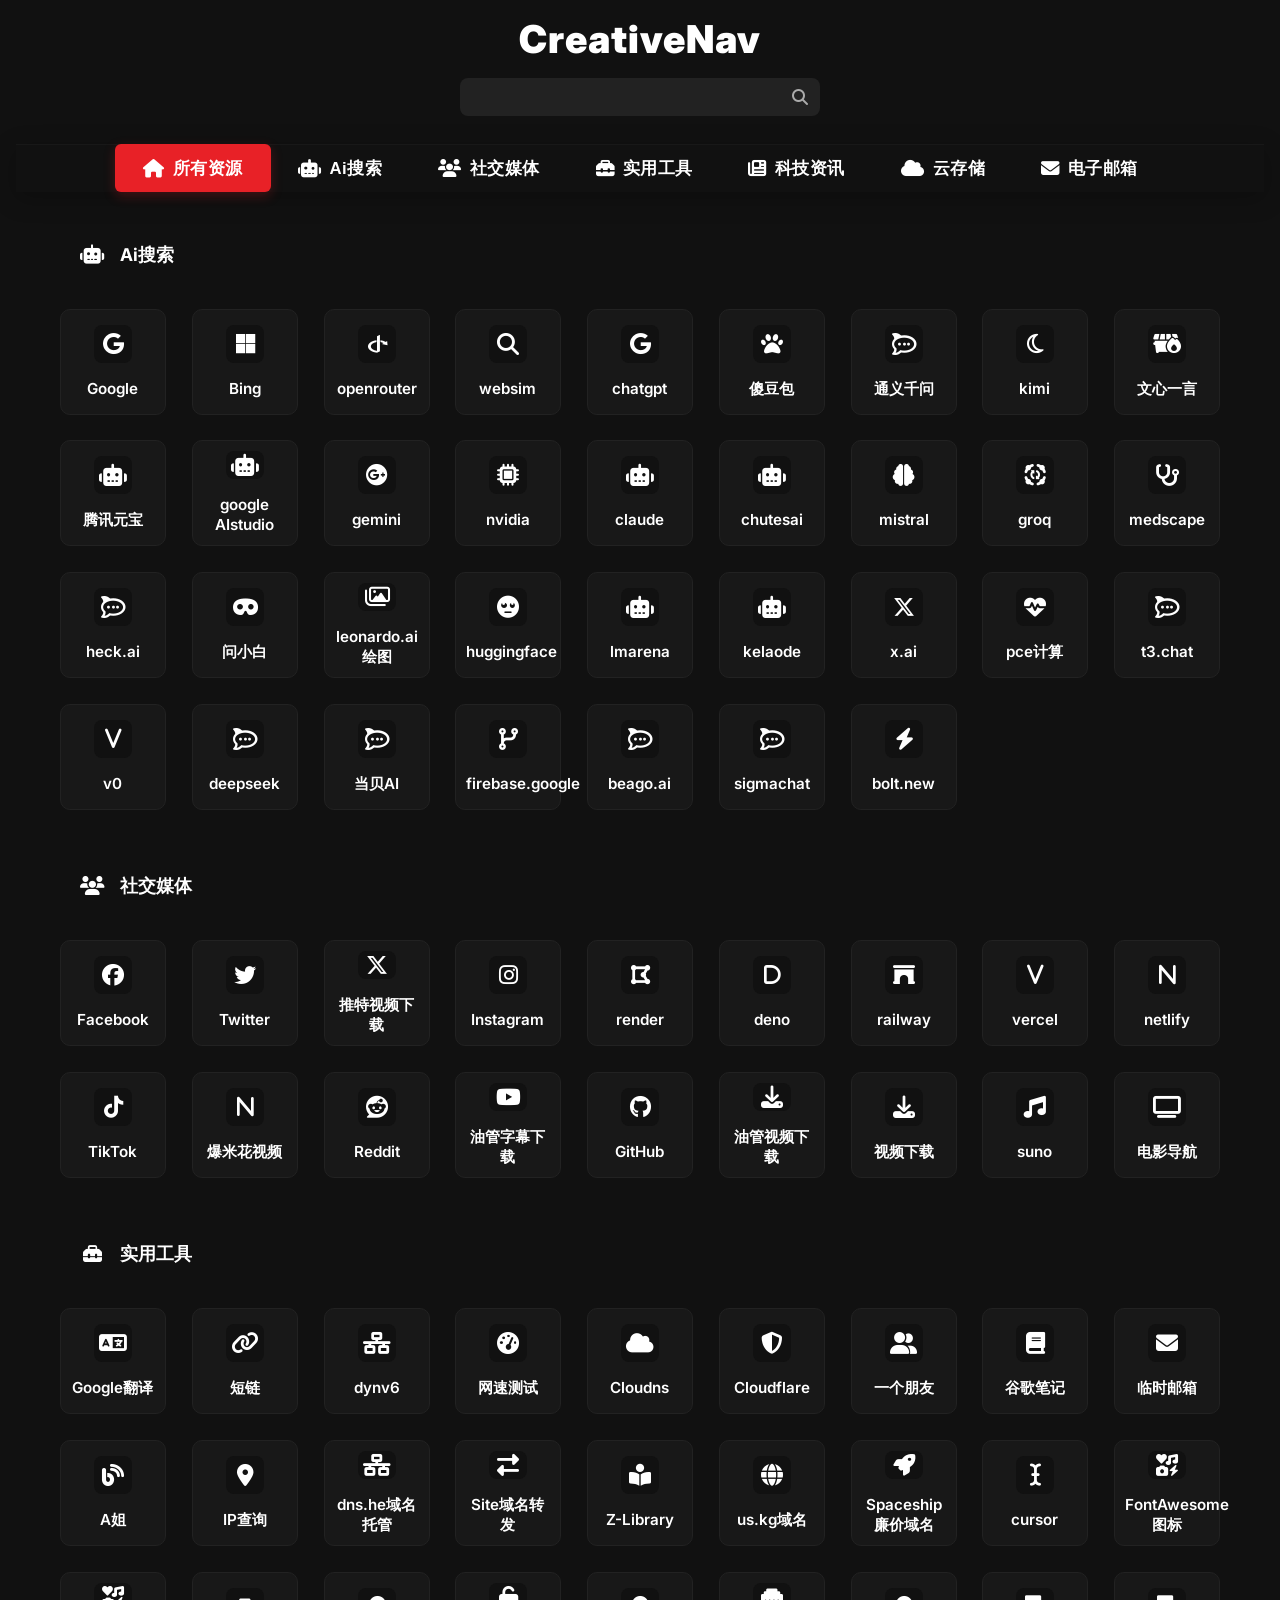
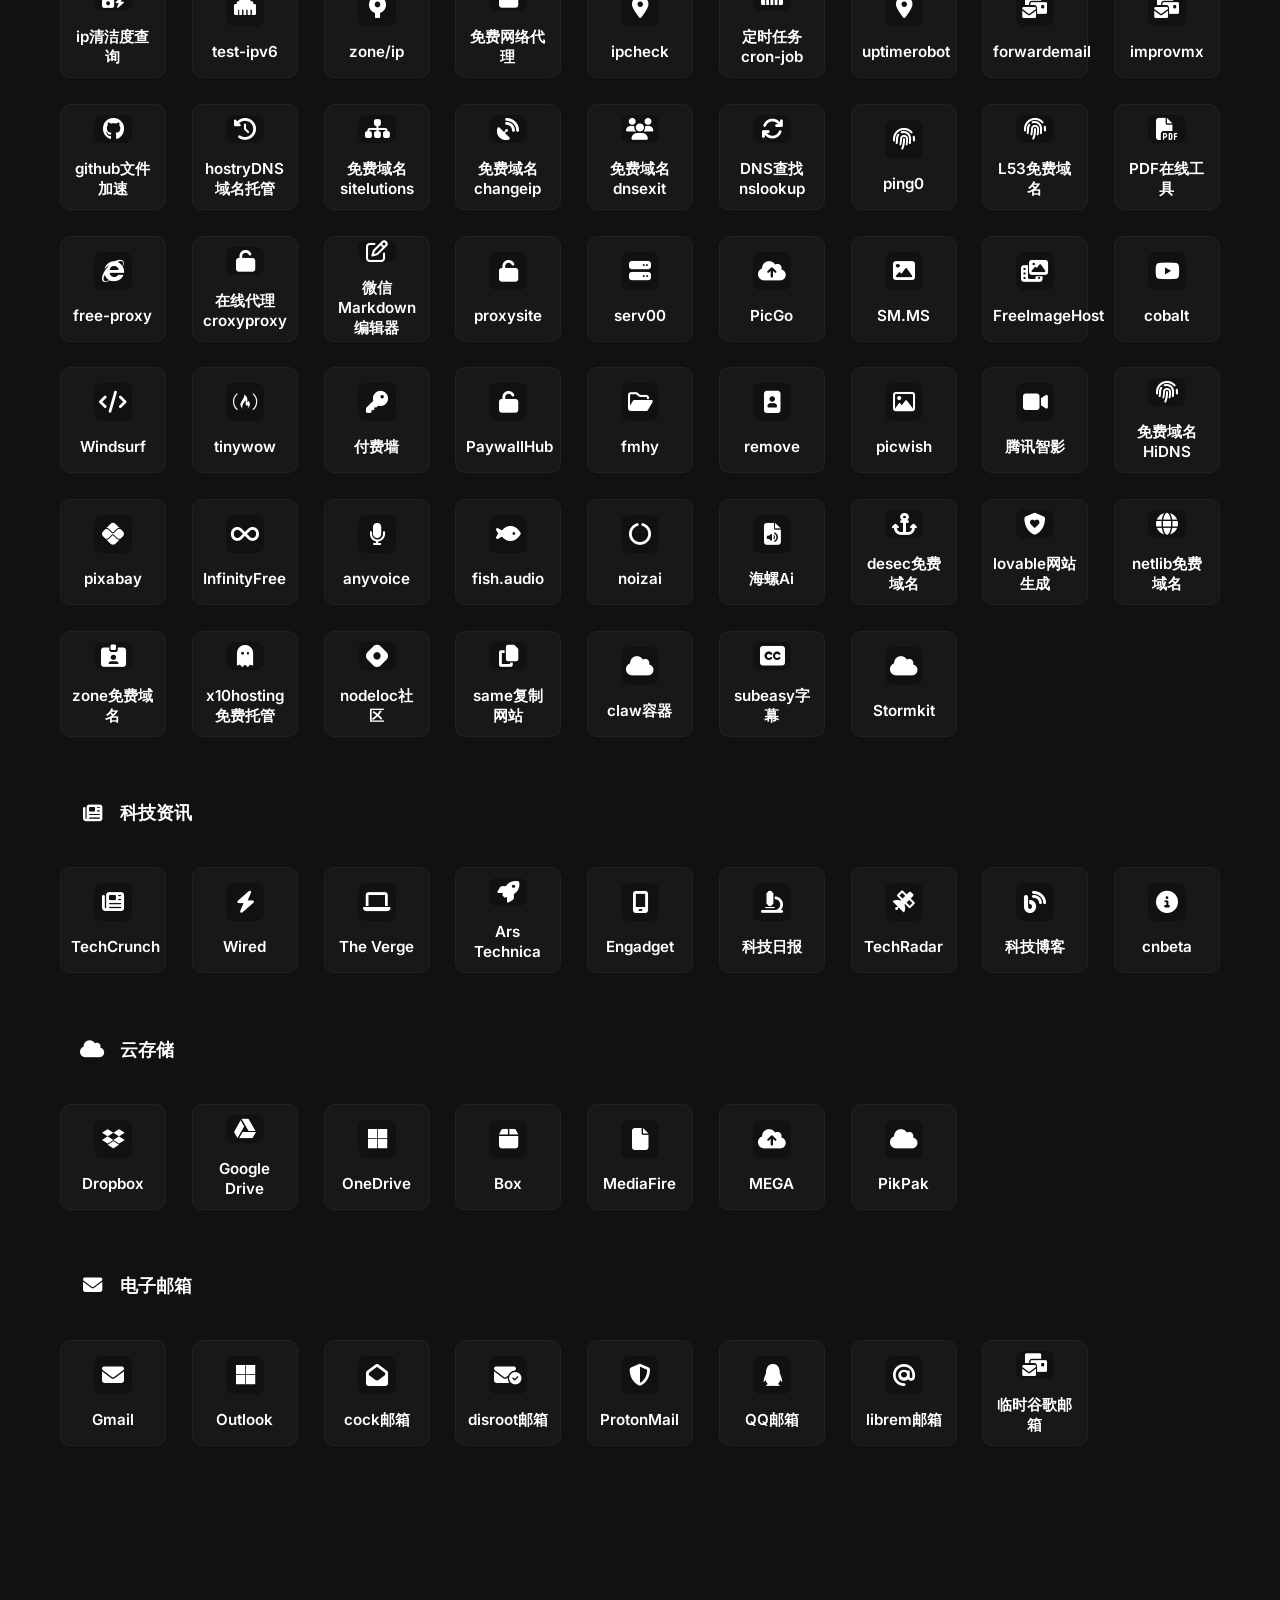
<file: index.html>
<!DOCTYPE html>
<html lang="zh-CN" style="background-color: #111">
  <head>
    <meta charset="UTF-8" />
    <meta name="viewport" content="width=device-width, initial-scale=1.0" />
    <title>CreativeNav - 创意导航</title>
    <link rel="preconnect" href="https://cdnjs.cloudflare.com" crossorigin />
    <link rel="preconnect" href="https://fonts.googleapis.com" crossorigin />
    <link rel="preconnect" href="https://fonts.gstatic.com" crossorigin />
    <link
      rel="stylesheet"
      href="https://cdnjs.cloudflare.com/ajax/libs/font-awesome/6.4.2/css/all.min.css"
      media="print"
      onload="this.media='all'"
    />
    <link
      href="https://fonts.googleapis.com/css2?family=Inter:wght@300;400;600;700;900&family=Poppins:wght@300;400;500;600;700&display=swap"
      rel="stylesheet"
      media="print"
      onload="this.media='all'"
    />
    <link rel="stylesheet" href="styles.css" />
  </head>

  <body
    style="background-color: var(--bg-main); background-image: none !important"
  >
    <header class="header">
      <div class="container">
        <h1 class="logo">CreativeNav</h1>
        <div class="top-controls">
          <div class="search-bar">
            <label for="searchInput" class="sr-only">搜索工具和资源</label>
            <input type="text" id="searchInput" autocomplete="off" />
            <i class="fas fa-search" aria-hidden="true"></i>
          </div>
        </div>
      </div>
    </header>

    <div class="nav-wrapper">
      <nav class="navbar" id="categoryNav" aria-label="资源分类导航">
        <!-- Remove old buttons and add new ones -->
        <button class="active" data-category="all" tabindex="0">
          <i class="fas fa-home" aria-hidden="true"></i>
          <span>所有资源</span>
        </button>
        <button data-category="ai-search" tabindex="0">
          <i class="fas fa-robot" aria-hidden="true"></i>
          <span>Ai搜索</span>
        </button>
        <button data-category="social" tabindex="0">
          <i class="fas fa-users" aria-hidden="true"></i>
          <span>社交媒体</span>
        </button>
        <button data-category="tools" tabindex="0">
          <i class="fas fa-toolbox" aria-hidden="true"></i>
          <span>实用工具</span>
        </button>
        <button data-category="tech-news" tabindex="0">
          <i class="fas fa-newspaper" aria-hidden="true"></i>
          <span>科技资讯</span>
        </button>
        <button data-category="cloud-storage" tabindex="0">
          <i class="fas fa-cloud" aria-hidden="true"></i>
          <span>云存储</span>
        </button>
        <button data-category="email" tabindex="0">
          <i class="fas fa-envelope" aria-hidden="true"></i>
          <span>电子邮箱</span>
        </button>
      </nav>
    </div>

    <main
      class="main"
      style="
        background-color: #111 !important;
        background-image: none !important;
        min-height: 100vh;
      "
    >
      <div
        class="container"
        style="
          background-color: #111 !important;
          background-image: none !important;
        "
      >
        <!-- Add new content sections here -->
        <section id="ai-search" class="category">
          <h2 class="category-title">
            <i class="fas fa-robot" aria-hidden="true"></i>
            Ai搜索
          </h2>
          <div class="resource-grid">
            <div class="link-card" data-category="ai-search" tabindex="0">
              <a
                href="https://www.google.com"
                target="_blank"
                aria-label="Google"
              ></a>
              <div class="icon-wrapper">
                <i class="fa-brands fa-google" aria-hidden="true"></i>
              </div>
              <h3>Google</h3>
            </div>
            <div class="link-card" data-category="ai-search" tabindex="0">
              <a
                href="https://www.bing.com"
                target="_blank"
                aria-label="Bing"
              ></a>
              <div class="icon-wrapper">
                <i class="fa-brands fa-microsoft" aria-hidden="true"></i>
              </div>
              <h3>Bing</h3>
            </div>
            <div class="link-card" data-category="ai-search" tabindex="0">
              <a
                href="https://openrouter.ai/"
                target="_blank"
                aria-label="openrouter"
              ></a>
              <div class="icon-wrapper">
                <i class="fa-brands fa-openid" aria-hidden="true"></i>
              </div>
              <h3>openrouter</h3>
            </div>
            <div class="link-card" data-category="ai-search" tabindex="0">
              <a
                href="https://websim.ai/"
                target="_blank"
                aria-label="websim"
              ></a>
              <div class="icon-wrapper">
                <i class="fa-solid fa-magnifying-glass" aria-hidden="true"></i>
              </div>
              <h3>websim</h3>
            </div>
            <div class="link-card" data-category="ai-search" tabindex="0">
              <a
                href="https://chatgpt.com/"
                target="_blank"
                aria-label="chatgpt"
              ></a>
              <div class="icon-wrapper">
                <i class="fa-brands fa-google" aria-hidden="true"></i>
              </div>
              <h3>chatgpt</h3>
            </div>
            <div class="link-card" data-category="ai-search">
              <a
                href="https://www.doubao.com/chat/"
                target="_blank"
                aria-label="傻豆包"
              ></a>
              <div class="icon-wrapper">
                <i class="fa-solid fa-paw" aria-hidden="true"></i>
              </div>
              <h3>傻豆包</h3>
            </div>
            <div class="link-card" data-category="ai-search" tabindex="0">
              <a
                href="https://chat.qwen.ai/"
                target="_blank"
                aria-label="通义千问"
              ></a>
              <div class="icon-wrapper">
                <i class="fa-brands fa-rocketchat" aria-hidden="true"></i>
              </div>
              <h3>通义千问</h3>
            </div>
            <div class="link-card" data-category="ai-search" tabindex="0">
              <a
                href="https://kimi.moonshot.cn/"
                target="_blank"
                aria-label="kimi"
              ></a>
              <div class="icon-wrapper">
                <i class="fa-regular fa-moon" aria-hidden="true"></i>
              </div>
              <h3>kimi</h3>
            </div>
            <div class="link-card" data-category="ai-search" tabindex="0">
              <a
                href="https://yiyan.baidu.com/"
                target="_blank"
                aria-label="文心一言"
              ></a>
              <div class="icon-wrapper">
                <i class="fa-solid fa-dumpster-fire" aria-hidden="true"></i>
              </div>
              <h3>文心一言</h3>
            </div>
            <div class="link-card" data-category="ai-search" tabindex="0">
              <a
                href="https://yuanbao.tencent.com/"
                target="_blank"
                aria-label="腾讯元宝"
              ></a>
              <div class="icon-wrapper">
                <i class="fa-solid fa-robot" aria-hidden="true"></i>
              </div>
              <h3>腾讯元宝</h3>
            </div>
            <div class="link-card" data-category="ai-search" tabindex="0">
              <a
                href="https://aistudio.google.com/"
                target="_blank"
                aria-label="google AIstudio"
              ></a>
              <div class="icon-wrapper">
                <i class="fa-solid fa-robot" aria-hidden="true"></i>
              </div>
              <h3>google AIstudio</h3>
            </div>
            <div class="link-card" data-category="ai-search" tabindex="0">
              <a
                href="https://gemini.google.com/"
                target="_blank"
                aria-label="gemini"
              ></a>
              <div class="icon-wrapper">
                <i class="fa-brands fa-google-plus" aria-hidden="true"></i>
              </div>
              <h3>gemini</h3>
            </div>
            <div class="link-card" data-category="ai-search" tabindex="0">
              <a
                href="https://build.nvidia.com/"
                target="_blank"
                aria-label="nvidia"
              ></a>
              <div class="icon-wrapper">
                <i class="fa-solid fa-microchip" aria-hidden="true"></i>
              </div>
              <h3>nvidia</h3>
            </div>
            <div class="link-card" data-category="ai-search" tabindex="0">
              <a
                href="https://claude.ai/"
                target="_blank"
                aria-label="claude"
              ></a>
              <div class="icon-wrapper">
                <i class="fa-solid fa-robot" aria-hidden="true"></i>
              </div>
              <h3>claude</h3>
            </div>
            <div class="link-card" data-category="ai-search" tabindex="0">
              <a
                href="https://chat.chutes.ai/"
                target="_blank"
                aria-label="chutesai"
              ></a>
              <div class="icon-wrapper">
                <i class="fa-solid fa-robot" aria-hidden="true"></i>
              </div>
              <h3>chutesai</h3>
            </div>
            <div class="link-card" data-category="ai-search" tabindex="0">
              <a
                href="https://mistral.ai/"
                target="_blank"
                aria-label="mistral"
              ></a>
              <div class="icon-wrapper">
                <i class="fa-solid fa-brain" aria-hidden="true"></i>
              </div>
              <h3>mistral</h3>
            </div>
            <div class="link-card" data-category="ai-search" tabindex="0">
              <a href="https://groq.com/" target="_blank" aria-label="groq"></a>
              <div class="icon-wrapper">
                <i
                  class="fa-solid fa-group-arrows-rotate"
                  aria-hidden="true"
                ></i>
              </div>
              <h3>groq</h3>
            </div>
            <div class="link-card" data-category="ai-search" tabindex="0">
              <a
                href="https://www.medscape.com/"
                target="_blank"
                aria-label="medscape"
              ></a>
              <div class="icon-wrapper">
                <i class="fa-solid fa-stethoscope" aria-hidden="true"></i>
              </div>
              <h3>medscape</h3>
            </div>
            <div class="link-card" data-category="ai-search" tabindex="0">
              <a
                href="https://heck.ai/"
                target="_blank"
                aria-label="heck.ai"
              ></a>
              <div class="icon-wrapper">
                <i class="fa-brands fa-rocketchat" aria-hidden="true"></i>
              </div>
              <h3>heck.ai</h3>
            </div>
            <div class="link-card" data-category="ai-search" tabindex="0">
              <a
                href="https://www.wenxiaobai.com/"
                target="_blank"
                aria-label="问小白"
              ></a>
              <div class="icon-wrapper">
                <i class="fa-solid fa-mask" aria-hidden="true"></i>
              </div>
              <h3>问小白</h3>
            </div>
            <div class="link-card" data-category="ai-search" tabindex="0">
              <a
                href="https://app.leonardo.ai/"
                target="_blank"
                aria-label="leonardo.ai绘图"
              ></a>
              <div class="icon-wrapper">
                <i class="fa-regular fa-images" aria-hidden="true"></i>
              </div>
              <h3>leonardo.ai绘图</h3>
            </div>
            <div class="link-card" data-category="ai-search" tabindex="0">
              <a
                href="https://huggingface.co/"
                target="_blank"
                aria-label="huggingface"
              ></a>
              <div class="icon-wrapper">
                <i class="fa-solid fa-face-rolling-eyes" aria-hidden="true"></i>
              </div>
              <h3>huggingface</h3>
            </div>
            <div class="link-card" data-category="ai-search" tabindex="0">
              <a
                href="https://lmarena.ai/"
                target="_blank"
                aria-label="lmarena"
              ></a>
              <div class="icon-wrapper">
                <i class="fa-solid fa-robot" aria-hidden="true"></i>
              </div>
              <h3>lmarena</h3>
            </div>
            <div class="link-card" data-category="ai-search" tabindex="0">
              <a
                href="https://kelaode.ai/"
                target="_blank"
                aria-label="kelaode"
              ></a>
              <div class="icon-wrapper">
                <i class="fa-solid fa-robot" aria-hidden="true"></i>
              </div>
              <h3>kelaode</h3>
            </div>
            <div class="link-card" data-category="ai-search" tabindex="0">
              <a href="https://x.ai/" target="_blank" aria-label="x.ai"></a>
              <div class="icon-wrapper">
                <i class="fa-brands fa-x-twitter" aria-hidden="true"></i>
              </div>
              <h3>x.ai</h3>
            </div>
            <div class="link-card" data-category="ai-search" tabindex="0">
              <a
                href="https://ascvdpce.186404.xyz/"
                target="_blank"
                aria-label="pce计算"
              ></a>
              <div class="icon-wrapper">
                <i class="fa-solid fa-heart-pulse" aria-hidden="true"></i>
              </div>
              <h3>pce计算</h3>
            </div>
            <div class="link-card" data-category="ai-search" tabindex="0">
              <a
                href="https://t3.chat/"
                target="_blank"
                aria-label="t3.chat"
              ></a>
              <div class="icon-wrapper">
                <i class="fa-brands fa-rocketchat" aria-hidden="true"></i>
              </div>
              <h3>t3.chat</h3>
            </div>
            <div class="link-card" data-category="ai-search" tabindex="0">
              <a href="https://v0.dev/" target="_blank" aria-label="v0"></a>
              <div class="icon-wrapper">
                <i class="fa-solid fa-v" aria-hidden="true"></i>
              </div>
              <h3>v0</h3>
            </div>
            <div class="link-card" data-category="ai-search" tabindex="0">
              <a
                href="https://www.deepseek.com/"
                target="_blank"
                aria-label="deepseek"
              ></a>
              <div class="icon-wrapper">
                <i class="fa-brands fa-rocketchat" aria-hidden="true"></i>
              </div>
              <h3>deepseek</h3>
            </div>
            <div class="link-card" data-category="ai-search" tabindex="0">
              <a
                href="https://ai.dangbei.com/"
                target="_blank"
                aria-label="当贝AI"
              ></a>
              <div class="icon-wrapper">
                <i class="fa-brands fa-rocketchat" aria-hidden="true"></i>
              </div>
              <h3>当贝AI</h3>
            </div>
            <div class="link-card" data-category="ai-search" tabindex="0">
              <a
                href="https://firebase.google.com/"
                target="_blank"
                aria-label="firebase.google"
              ></a>
              <div class="icon-wrapper">
                <i class="fa-solid fa-code-branch" aria-hidden="true"></i>
              </div>
              <h3>firebase.google</h3>
            </div>
            <div class="link-card" data-category="ai-search" tabindex="0">
              <a
                href="https://www.beago.ai/"
                target="_blank"
                aria-label="beago.ai"
              ></a>
              <div class="icon-wrapper">
                <i class="fa-brands fa-rocketchat" aria-hidden="true"></i>
              </div>
              <h3>beago.ai</h3>
            </div>
            <div class="link-card" data-category="ai-search" tabindex="0">
              <a
                href="https://sigmabrowser.com/chat"
                target="_blank"
                aria-label="sigmachat"
              ></a>
              <div class="icon-wrapper">
                <i class="fa-brands fa-rocketchat" aria-hidden="true"></i>
              </div>
              <h3>sigmachat</h3>
            </div>
            <div class="link-card" data-category="ai-search" tabindex="0">
              <a
                href="https://bolt.new/"
                target="_blank"
                aria-label="bolt.new"
              ></a>
              <div class="icon-wrapper">
                <i class="fa-solid fa-bolt" aria-hidden="true"></i>
              </div>
              <h3>bolt.new</h3>
            </div>
          </div>
        </section>
        <section id="social" class="category">
          <h2 class="category-title">
            <i class="fas fa-users" aria-hidden="true"></i>
            社交媒体
          </h2>
          <div class="resource-grid">
            <div class="link-card" data-category="social" tabindex="0">
              <a
                href="https://www.facebook.com"
                target="_blank"
                aria-label="Facebook"
              ></a>
              <div class="icon-wrapper">
                <i class="fa-brands fa-facebook" aria-hidden="true"></i>
              </div>
              <h3>Facebook</h3>
            </div>
            <div class="link-card" data-category="social" tabindex="0">
              <a
                href="https://twitter.com"
                target="_blank"
                aria-label="Twitter"
              ></a>
              <div class="icon-wrapper">
                <i class="fa-brands fa-twitter" aria-hidden="true"></i>
              </div>
              <h3>Twitter</h3>
            </div>
            <div class="link-card" data-category="social" tabindex="0">
              <a
                href="https://twitterxz.com/"
                target="_blank"
                aria-label="推特视频下载"
              ></a>
              <div class="icon-wrapper">
                <i class="fa-brands fa-x-twitter" aria-hidden="true"></i>
              </div>
              <h3>推特视频下载</h3>
            </div>
            <div class="link-card" data-category="social" tabindex="0">
              <a
                href="https://www.instagram.com"
                target="_blank"
                aria-label="Instagram"
              ></a>
              <div class="icon-wrapper">
                <i class="fa-brands fa-instagram" aria-hidden="true"></i>
              </div>
              <h3>Instagram</h3>
            </div>
            <div class="link-card" data-category="social" tabindex="0">
              <a
                href="https://render.com/"
                target="_blank"
                aria-label="render"
              ></a>
              <div class="icon-wrapper">
                <i class="fa-solid fa-draw-polygon" aria-hidden="true"></i>
              </div>
              <h3>render</h3>
            </div>
            <div class="link-card" data-category="social" tabindex="0">
              <a
                href="https://deno.com/deploy"
                target="_blank"
                aria-label="deno"
              ></a>
              <div class="icon-wrapper">
                <i class="fa-solid fa-d" aria-hidden="true"></i>
              </div>
              <h3>deno</h3>
            </div>
            <div class="link-card" data-category="social" tabindex="0">
              <a
                href="https://railway.com/"
                target="_blank"
                aria-label="railway"
              ></a>
              <div class="icon-wrapper">
                <i class="fa-solid fa-archway" aria-hidden="true"></i>
              </div>
              <h3>railway</h3>
            </div>
            <div class="link-card" data-category="social" tabindex="0">
              <a
                href="https://vercel.com/"
                target="_blank"
                aria-label="vercel"
              ></a>
              <div class="icon-wrapper">
                <i class="fa-solid fa-v" aria-hidden="true"></i>
              </div>
              <h3>vercel</h3>
            </div>
            <div class="link-card" data-category="social" tabindex="0">
              <a
                href="https://www.netlify.com/"
                target="_blank"
                aria-label="netlify"
              ></a>
              <div class="icon-wrapper">
                <i class="fa-brands fa-n" aria-hidden="true"></i>
              </div>
              <h3>netlify</h3>
            </div>
            <div class="link-card" data-category="social" tabindex="0">
              <a
                href="https://www.tiktok.com"
                target="_blank"
                aria-label="TikTok"
              ></a>
              <div class="icon-wrapper">
                <i class="fa-brands fa-tiktok" aria-hidden="true"></i>
              </div>
              <h3>TikTok</h3>
            </div>
            <div class="link-card" data-category="social" tabindex="0">
              <a
                href="https://goingbus.com/"
                target="_blank"
                aria-label="爆米花视频"
              ></a>
              <div class="icon-wrapper">
                <i class="fa-brands fa-n" aria-hidden="true"></i>
              </div>
              <h3>爆米花视频</h3>
            </div>
            <div class="link-card" data-category="social" tabindex="0">
              <a
                href="https://www.reddit.com"
                target="_blank"
                aria-label="Reddit"
              ></a>
              <div class="icon-wrapper">
                <i class="fa-brands fa-reddit" aria-hidden="true"></i>
              </div>
              <h3>Reddit</h3>
            </div>
            <div class="link-card" data-category="social" tabindex="0">
              <a
                href="https://www.downloadyoutubesubtitles.com/"
                target="_blank"
                aria-label="油管字幕下载"
              ></a>
              <div class="icon-wrapper">
                <i class="fa-brands fa-youtube" aria-hidden="true"></i>
              </div>
              <h3>油管字幕下载</h3>
            </div>
            <div class="link-card" data-category="social" tabindex="0">
              <a
                href="https://github.com/"
                target="_blank"
                aria-label="GitHub"
              ></a>
              <div class="icon-wrapper">
                <i class="fa-brands fa-github" aria-hidden="true"></i>
              </div>
              <h3>GitHub</h3>
            </div>
            <div class="link-card" data-category="social" tabindex="0">
              <a
                href="https://www.y2mate.com/"
                target="_blank"
                aria-label="油管视频下载"
              ></a>
              <div class="icon-wrapper">
                <i class="fa-solid fa-download" aria-hidden="true"></i>
              </div>
              <h3>油管视频下载</h3>
            </div>
            <div class="link-card" data-category="social" tabindex="0">
              <a
                href="https://youtube.iiilab.com/"
                target="_blank"
                aria-label="视频下载"
              ></a>
              <div class="icon-wrapper">
                <i class="fa-solid fa-download" aria-hidden="true"></i>
              </div>
              <h3>视频下载</h3>
            </div>
            <div class="link-card" data-category="social" tabindex="0">
              <a href="https://suno.com/" target="_blank" aria-label="suno"></a>
              <div class="icon-wrapper">
                <i class="fa-solid fa-music" aria-hidden="true"></i>
              </div>
              <h3>suno</h3>
            </div>
            <div class="link-card" data-category="social" tabindex="0">
              <a
                href="https://mv.186404.xyz/"
                target="_blank"
                aria-label="电影导航"
              ></a>
              <div class="icon-wrapper">
                <i class="fa-solid fa-tv" aria-hidden="true"></i>
              </div>
              <h3>电影导航</h3>
            </div>
          </div>
        </section>
        <section id="tools" class="category">
          <h2 class="category-title">
            <i class="fas fa-toolbox" aria-hidden="true"></i>
            实用工具
          </h2>
          <div class="resource-grid">
            <div class="link-card" data-category="tools" tabindex="0">
              <a
                href="https://translate.google.com"
                target="_blank"
                aria-label="Google翻译"
              ></a>
              <div class="icon-wrapper">
                <i class="fa-solid fa-language" aria-hidden="true"></i>
              </div>
              <h3>Google翻译</h3>
            </div>
            <div class="link-card" data-category="tools" tabindex="0">
              <a
                href="https://d.186404.xyz/"
                target="_blank"
                aria-label="短链"
              ></a>
              <div class="icon-wrapper">
                <i class="fa-solid fa-link" aria-hidden="true"></i>
              </div>
              <h3>短链</h3>
            </div>
            <div class="link-card" data-category="tools" tabindex="0">
              <a
                href="https://dynv6.com/"
                target="_blank"
                aria-label="dynv6"
              ></a>
              <div class="icon-wrapper">
                <i class="fa-solid fa-network-wired" aria-hidden="true"></i>
              </div>
              <h3>dynv6</h3>
            </div>
            <div class="link-card" data-category="tools" tabindex="0">
              <a
                href="https://fast.com/"
                target="_blank"
                aria-label="网速测试"
              ></a>
              <div class="icon-wrapper">
                <i class="fa-solid fa-gauge-high" aria-hidden="true"></i>
              </div>
              <h3>网速测试</h3>
            </div>
            <div class="link-card" data-category="tools" tabindex="0">
              <a
                href="https://www.cloudns.net/"
                target="_blank"
                aria-label="Cloudns"
              ></a>
              <div class="icon-wrapper">
                <i class="fa-solid fa-cloud" aria-hidden="true"></i>
              </div>
              <h3>Cloudns</h3>
            </div>
            <div class="link-card" data-category="tools" tabindex="0">
              <a
                href="https://www.cloudflare.com/zh-cn/"
                target="_blank"
                aria-label="Cloudflare"
              ></a>
              <div class="icon-wrapper">
                <i class="fa-solid fa-shield-halved" aria-hidden="true"></i>
              </div>
              <h3>Cloudflare</h3>
            </div>
            <div class="link-card" data-category="tools" tabindex="0">
              <a
                href="https://ygpy.net/"
                target="_blank"
                aria-label="一个朋友"
              ></a>
              <div class="icon-wrapper">
                <i class="fa-solid fa-user-group" aria-hidden="true"></i>
              </div>
              <h3>一个朋友</h3>
            </div>
            <div class="link-card" data-category="tools" tabindex="0">
              <a
                href="https://notebooklm.google/"
                target="_blank"
                aria-label="谷歌笔记"
              ></a>
              <div class="icon-wrapper">
                <i class="fa-solid fa-book" aria-hidden="true"></i>
              </div>
              <h3>谷歌笔记</h3>
            </div>
            <div class="link-card" data-category="tools" tabindex="0">
              <a
                href="https://email.ml/"
                target="_blank"
                aria-label="临时邮箱"
              ></a>
              <div class="icon-wrapper">
                <i class="fa-solid fa-envelope" aria-hidden="true"></i>
              </div>
              <h3>临时邮箱</h3>
            </div>
            <div class="link-card" data-category="tools" tabindex="0">
              <a
                href="https://www.ahhhhfs.com/"
                target="_blank"
                aria-label="A姐"
              ></a>
              <div class="icon-wrapper">
                <i class="fa-solid fa-blog" aria-hidden="true"></i>
              </div>
              <h3>A姐</h3>
            </div>
            <div class="link-card" data-category="tools" tabindex="0">
              <a href="https://ip.sb/" target="_blank" aria-label="IP查询"></a>
              <div class="icon-wrapper">
                <i class="fa-solid fa-location-dot" aria-hidden="true"></i>
              </div>
              <h3>IP查询</h3>
            </div>
            <div class="link-card" data-category="tools" tabindex="0">
              <a
                href="https://dns.he.net/"
                target="_blank"
                aria-label="dns.he域名托管"
              ></a>
              <div class="icon-wrapper">
                <i class="fa-solid fa-network-wired" aria-hidden="true"></i>
              </div>
              <h3>dns.he域名托管</h3>
            </div>
            <div class="link-card" data-category="tools" tabindex="0">
              <a
                href="https://www.site.ac/"
                target="_blank"
                aria-label="Site域名转发"
              ></a>
              <div class="icon-wrapper">
                <i class="fa-solid fa-right-left" aria-hidden="true"></i>
              </div>
              <h3>Site域名转发</h3>
            </div>
            <div class="link-card" data-category="tools" tabindex="0">
              <a
                href="https://zh.go-to-library.sk/"
                target="_blank"
                aria-label="Z-Library"
              ></a>
              <div class="icon-wrapper">
                <i class="fa-solid fa-book-reader" aria-hidden="true"></i>
              </div>
              <h3>Z-Library</h3>
            </div>
            <div class="link-card" data-category="tools" tabindex="0">
              <a
                href="https://domain.digitalplat.org/"
                target="_blank"
                aria-label="us.kg域名"
              ></a>
              <div class="icon-wrapper">
                <i class="fa-solid fa-globe" aria-hidden="true"></i>
              </div>
              <h3>us.kg域名</h3>
            </div>
            <div class="link-card" data-category="tools" tabindex="0">
              <a
                href="https://www.spaceship.com/zh/"
                target="_blank"
                aria-label="Spaceship廉价域名"
              ></a>
              <div class="icon-wrapper">
                <i class="fa-solid fa-rocket" aria-hidden="true"></i>
              </div>
              <h3>Spaceship廉价域名</h3>
            </div>
            <div class="link-card" data-category="tools" tabindex="0">
              <a
                href="https://www.cursor.so/"
                target="_blank"
                aria-label="cursor"
              ></a>
              <div class="icon-wrapper">
                <i class="fa-solid fa-i-cursor" aria-hidden="true"></i>
              </div>
              <h3>cursor</h3>
            </div>
            <div class="link-card" data-category="tools" tabindex="0">
              <a
                href="https://fontawesome.com/icons"
                target="_blank"
                aria-label="FontAwesome图标"
              ></a>
              <div class="icon-wrapper">
                <i class="fa-solid fa-icons" aria-hidden="true"></i>
              </div>
              <h3>FontAwesome图标</h3>
            </div>
            <div class="link-card" data-category="tools" tabindex="0">
              <a
                href="https://scamalytics.com/ip"
                target="_blank"
                aria-label="ip清洁度查询"
              ></a>
              <div class="icon-wrapper">
                <i class="fa-solid fa-icons" aria-hidden="true"></i>
              </div>
              <h3>ip清洁度查询</h3>
            </div>
            <div class="link-card" data-category="tools" tabindex="0">
              <a
                href="https://test-ipv6.com/"
                target="_blank"
                aria-label="test-ipv6"
              ></a>
              <div class="icon-wrapper">
                <i class="fa-solid fa-ethernet" aria-hidden="true"></i>
              </div>
              <h3>test-ipv6</h3>
            </div>
            <div class="link-card" data-category="tools" tabindex="0">
              <a
                href="https://html.zone/ip"
                target="_blank"
                aria-label="zone/ip"
              ></a>
              <div class="icon-wrapper">
                <i class="fa-brands fa-sourcetree" aria-hidden="true"></i>
              </div>
              <h3>zone/ip</h3>
            </div>
            <div class="link-card" data-category="tools" tabindex="0">
              <a
                href="https://www.lumiproxy.com/zh-hans/online-proxy/proxysite/"
                target="_blank"
                aria-label="免费网络代理"
              ></a>
              <div class="icon-wrapper">
                <i class="fa-solid fa-unlock" aria-hidden="true"></i>
              </div>
              <h3>免费网络代理</h3>
            </div>
            <div class="link-card" data-category="tools" tabindex="0">
              <a
                href="https://ipcheck.ing/"
                target="_blank"
                aria-label="ipcheck"
              ></a>
              <div class="icon-wrapper">
                <i class="fa-solid fa-location-dot" aria-hidden="true"></i>
              </div>
              <h3>ipcheck</h3>
            </div>
            <div class="link-card" data-category="tools" tabindex="0">
              <a
                href="https://console.cron-job.org/"
                target="_blank"
                aria-label="定时任务cron-job"
              ></a>
              <div class="icon-wrapper">
                <i class="fa-solid fa-ethernet" aria-hidden="true"></i>
              </div>
              <h3>定时任务cron-job</h3>
            </div>
            <div class="link-card" data-category="tools" tabindex="0">
              <a
                href="https://uptimerobot.com/"
                target="_blank"
                aria-label="uptimerobot"
              ></a>
              <div class="icon-wrapper">
                <i class="fa-solid fa-location-dot" aria-hidden="true"></i>
              </div>
              <h3>uptimerobot</h3>
            </div>
            <div class="link-card" data-category="tools" tabindex="0">
              <a
                href="https://forwardemail.net/"
                target="_blank"
                aria-label="forwardemail"
              ></a>
              <div class="icon-wrapper">
                <i class="fa-solid fa-envelopes-bulk" aria-hidden="true"></i>
              </div>
              <h3>forwardemail</h3>
            </div>
            <div class="link-card" data-category="tools" tabindex="0">
              <a
                href="https://improvmx.com/"
                target="_blank"
                aria-label="improvmx"
              ></a>
              <div class="icon-wrapper">
                <i class="fa-solid fa-envelopes-bulk" aria-hidden="true"></i>
              </div>
              <h3>improvmx</h3>
            </div>
            <div class="link-card" data-category="tools" tabindex="0">
              <a
                href="https://gb.w404.nyc.mn/"
                target="_blank"
                aria-label="github文件加速"
              ></a>
              <div class="icon-wrapper">
                <i class="fa-brands fa-github" aria-hidden="true"></i>
              </div>
              <h3>github文件加速</h3>
            </div>
            <div class="link-card" data-category="tools" tabindex="0">
              <a
                href="https://hostry.com/"
                target="_blank"
                aria-label="hostryDNS域名托管"
              ></a>
              <div class="icon-wrapper">
                <i class="fa-solid fa-clock-rotate-left" aria-hidden="true"></i>
              </div>
              <h3>hostryDNS域名托管</h3>
            </div>
            <div class="link-card" data-category="tools" tabindex="0">
              <a
                href="https://www.sitelutions.com/"
                target="_blank"
                aria-label="免费域名sitelutions"
              ></a>
              <div class="icon-wrapper">
                <i class="fa-solid fa-sitemap" aria-hidden="true"></i>
              </div>
              <h3>免费域名sitelutions</h3>
            </div>
            <div class="link-card" data-category="tools" tabindex="0">
              <a
                href="https://www.changeip.com/"
                target="_blank"
                aria-label="免费域名changeip"
              ></a>
              <div class="icon-wrapper">
                <i class="fa-solid fa-satellite-dish" aria-hidden="true"></i>
              </div>
              <h3>免费域名changeip</h3>
            </div>
            <div class="link-card" data-category="tools" tabindex="0">
              <a
                href="https://dnsexit.com/"
                target="_blank"
                aria-label="免费域名dnsexit"
              ></a>
              <div class="icon-wrapper">
                <i class="fa-solid fa-users" aria-hidden="true"></i>
              </div>
              <h3>免费域名dnsexit</h3>
            </div>
            <div class="link-card" data-category="tools" tabindex="0">
              <a
                href="https://www.nslookup.io/"
                target="_blank"
                aria-label="DNS查找nslookup"
              ></a>
              <div class="icon-wrapper">
                <i class="fa-solid fa-arrows-rotate" aria-hidden="true"></i>
              </div>
              <h3>DNS查找nslookup</h3>
            </div>
            <div class="link-card" data-category="tools" tabindex="0">
              <a
                href="https://ping0.cc/"
                target="_blank"
                aria-label="ping0"
              ></a>
              <div class="icon-wrapper">
                <i class="fa-solid fa-fingerprint" aria-hidden="true"></i>
              </div>
              <h3>ping0</h3>
            </div>
            <div class="link-card" data-category="tools" tabindex="0">
              <a
                href="https://customer.l53.net/"
                target="_blank"
                aria-label="L53免费域名"
              ></a>
              <div class="icon-wrapper">
                <i class="fa-solid fa-fingerprint" aria-hidden="true"></i>
              </div>
              <h3>L53免费域名</h3>
            </div>
            <div class="link-card" data-category="tools" tabindex="0">
              <a
                href="https://tools.pdf24.org/"
                target="_blank"
                aria-label="PDF在线工具"
              ></a>
              <div class="icon-wrapper">
                <i class="fa-solid fa-file-pdf" aria-hidden="true"></i>
              </div>
              <h3>PDF在线工具</h3>
            </div>
            <div class="link-card" data-category="tools" tabindex="0">
              <a
                href="http://free-proxy.cz/en/"
                target="_blank"
                aria-label="free-proxy"
              ></a>
              <div class="icon-wrapper">
                <i
                  class="fa-brands fa-internet-explorer"
                  aria-hidden="true"
                ></i>
              </div>
              <h3>free-proxy</h3>
            </div>
            <div class="link-card" data-category="tools" tabindex="0">
              <a
                href="https://www.croxyproxy.rocks/_zh/"
                target="_blank"
                aria-label="在线代理croxyproxy"
              ></a>
              <div class="icon-wrapper">
                <i class="fa-solid fa-unlock" aria-hidden="true"></i>
              </div>
              <h3>在线代理croxyproxy</h3>
            </div>
            <div class="link-card" data-category="tools" tabindex="0">
              <a
                href="https://doocs.github.io/md/"
                target="_blank"
                aria-label="微信Markdown编辑器"
              ></a>
              <div class="icon-wrapper">
                <i class="fa-regular fa-edit" aria-hidden="true"></i>
              </div>
              <h3>微信Markdown编辑器</h3>
            </div>
            <div class="link-card" data-category="tools" tabindex="0">
              <a
                href="https://www.proxysite.com/"
                target="_blank"
                aria-label="proxysite"
              ></a>
              <div class="icon-wrapper">
                <i class="fa-solid fa-unlock" aria-hidden="true"></i>
              </div>
              <h3>proxysite</h3>
            </div>
            <div class="link-card" data-category="tools" tabindex="0">
              <a
                href="https://www.serv00.com/"
                target="_blank"
                aria-label="serv00"
              ></a>
              <div class="icon-wrapper">
                <i class="fa-solid fa-server" aria-hidden="true"></i>
              </div>
              <h3>serv00</h3>
            </div>
            <div class="link-card" data-category="tools" tabindex="0">
              <a
                href="https://github.com/Molunerfinn/PicGo"
                target="_blank"
                aria-label="PicGo"
              ></a>
              <div class="icon-wrapper">
                <i class="fa-solid fa-cloud-arrow-up" aria-hidden="true"></i>
              </div>
              <h3>PicGo</h3>
            </div>
            <div class="link-card" data-category="tools" tabindex="0">
              <a
                href="https://smms.app/"
                target="_blank"
                aria-label="SM.MS"
              ></a>
              <div class="icon-wrapper">
                <i class="fa-solid fa-image" aria-hidden="true"></i>
              </div>
              <h3>SM.MS</h3>
            </div>
            <div class="link-card" data-category="tools" tabindex="0">
              <a
                href="https://freeimage.host/"
                target="_blank"
                aria-label="FreeImageHost"
              ></a>
              <div class="icon-wrapper">
                <i class="fa-solid fa-photo-film" aria-hidden="true"></i>
              </div>
              <h3>FreeImageHost</h3>
            </div>
            <div class="link-card" data-category="tools" tabindex="0">
              <a
                href="https://cobalt.tools/"
                target="_blank"
                aria-label="cobalt"
              ></a>
              <div class="icon-wrapper">
                <i class="fa-brands fa-youtube" aria-hidden="true"></i>
              </div>
              <h3>cobalt</h3>
            </div>
            <div class="link-card" data-category="tools" tabindex="0">
              <a
                href="https://codeium.com/"
                target="_blank"
                aria-label="Windsurf"
              ></a>
              <div class="icon-wrapper">
                <i class="fa-solid fa-code" aria-hidden="true"></i>
              </div>
              <h3>Windsurf</h3>
            </div>
            <div class="link-card" data-category="tools" tabindex="0">
              <a
                href="https://tinywow.com/"
                target="_blank"
                aria-label="tinywow"
              ></a>
              <div class="icon-wrapper">
                <i class="fa-brands fa-free-code-camp" aria-hidden="true"></i>
              </div>
              <h3>tinywow</h3>
            </div>
            <div class="link-card" data-category="tools" tabindex="0">
              <a
                href="https://paywallbuster.com/"
                target="_blank"
                aria-label="付费墙"
              ></a>
              <div class="icon-wrapper">
                <i class="fa-solid fa-key" aria-hidden="true"></i>
              </div>
              <h3>付费墙</h3>
            </div>
            <div class="link-card" data-category="tools" tabindex="0">
              <a
                href="https://g.186404.xyz/wallHub/"
                target="_blank"
                aria-label="PaywallHub"
              ></a>
              <div class="icon-wrapper">
                <i class="fa-solid fa-unlock" aria-hidden="true"></i>
              </div>
              <h3>PaywallHub</h3>
            </div>
            <div class="link-card" data-category="tools" tabindex="0">
              <a href="https://fmhy.net/" target="_blank" aria-label="fmhy"></a>
              <div class="icon-wrapper">
                <i class="fa-regular fa-folder-open" aria-hidden="true"></i>
              </div>
              <h3>fmhy</h3>
            </div>
            <div class="link-card" data-category="tools" tabindex="0">
              <a
                href="https://www.remove.bg/"
                target="_blank"
                aria-label="remove"
              ></a>
              <div class="icon-wrapper">
                <i class="fa-solid fa-image-portrait" aria-hidden="true"></i>
              </div>
              <h3>remove</h3>
            </div>
            <div class="link-card" data-category="tools" tabindex="0">
              <a
                href="https://picwish.com/"
                target="_blank"
                aria-label="picwish"
              ></a>
              <div class="icon-wrapper">
                <i class="fa-regular fa-image" aria-hidden="true"></i>
              </div>
              <h3>picwish</h3>
            </div>
            <div class="link-card" data-category="tools" tabindex="0">
              <a
                href="https://zenvideo.qq.com/"
                target="_blank"
                aria-label="腾讯智影"
              ></a>
              <div class="icon-wrapper">
                <i class="fa-solid fa-video" aria-hidden="true"></i>
              </div>
              <h3>腾讯智影</h3>
            </div>
            <div class="link-card" data-category="tools" tabindex="0">
              <a
                href="https://www.hidoha.net/"
                target="_blank"
                aria-label="免费域名HiDNS"
              ></a>
              <div class="icon-wrapper">
                <i class="fa-solid fa-fingerprint" aria-hidden="true"></i>
              </div>
              <h3>免费域名HiDNS</h3>
            </div>
            <div class="link-card" data-category="tools" tabindex="0">
              <a
                href="https://pixabay.com/"
                target="_blank"
                aria-label="pixabay"
              ></a>
              <div class="icon-wrapper">
                <i class="fa-brands fa-pix" aria-hidden="true"></i>
              </div>
              <h3>pixabay</h3>
            </div>
            <div class="link-card" data-category="tools" tabindex="0">
              <a
                href="https://www.infinityfree.com/"
                target="_blank"
                aria-label="InfinityFree"
              ></a>
              <div class="icon-wrapper">
                <i class="fa-solid fa-infinity" aria-hidden="true"></i>
              </div>
              <h3>InfinityFree</h3>
            </div>
            <div class="link-card" data-category="tools" tabindex="0">
              <a
                href="https://anyvoice.net/"
                target="_blank"
                aria-label="anyvoice"
              ></a>
              <div class="icon-wrapper">
                <i class="fa-solid fa-microphone" aria-hidden="true"></i>
              </div>
              <h3>anyvoice</h3>
            </div>
            <div class="link-card" data-category="tools" tabindex="0">
              <a
                href="https://fish.audio/"
                target="_blank"
                aria-label="fish.audio"
              ></a>
              <div class="icon-wrapper">
                <i class="fa-solid fa-fish" aria-hidden="true"></i>
              </div>
              <h3>fish.audio</h3>
            </div>
            <div class="link-card" data-category="tools" tabindex="0">
              <a
                href="https://noiz.ai/"
                target="_blank"
                aria-label="noizai"
              ></a>
              <div class="icon-wrapper">
                <i class="fa-solid fa-circle-notch" aria-hidden="true"></i>
              </div>
              <h3>noizai</h3>
            </div>
            <div class="link-card" data-category="tools" tabindex="0">
              <a
                href="https://hailuoai.video/"
                target="_blank"
                aria-label="海螺Ai"
              ></a>
              <div class="icon-wrapper">
                <i class="fa-solid fa-file-audio" aria-hidden="true"></i>
              </div>
              <h3>海螺Ai</h3>
            </div>
            <div class="link-card" data-category="tools" tabindex="0">
              <a
                href="https://desec.io/"
                target="_blank"
                aria-label="desec免费域名"
              ></a>
              <div class="icon-wrapper">
                <i class="fa-solid fa-anchor" aria-hidden="true"></i>
              </div>
              <h3>desec免费域名</h3>
            </div>
            <div class="link-card" data-category="tools" tabindex="0">
              <a
                href="https://lovable.dev/"
                target="_blank"
                aria-label="lovable网站生成"
              ></a>
              <div class="icon-wrapper">
                <i class="fa-solid fa-shield-heart" aria-hidden="true"></i>
              </div>
              <h3>lovable网站生成</h3>
            </div>
            <div class="link-card" data-category="tools" tabindex="0">
              <a
                href="https://www.netlib.re/"
                target="_blank"
                aria-label="netlib免费域名"
              ></a>
              <div class="icon-wrapper">
                <i class="fa-solid fa-globe" aria-hidden="true"></i>
              </div>
              <h3>netlib免费域名</h3>
            </div>
            <div class="link-card" data-category="tools" tabindex="0">
              <a
                href="https://zone.id/"
                target="_blank"
                aria-label="zone免费域名"
              ></a>
              <div class="icon-wrapper">
                <i class="fa-solid fa-id-card-clip" aria-hidden="true"></i>
              </div>
              <h3>zone免费域名</h3>
            </div>
            <div class="link-card" data-category="tools" tabindex="0">
              <a
                href="https://x10hosting.com/"
                target="_blank"
                aria-label="x10hosting免费托管"
              ></a>
              <div class="icon-wrapper">
                <i class="fa-solid fa-ghost" aria-hidden="true"></i>
              </div>
              <h3>x10hosting免费托管</h3>
            </div>
            <div class="link-card" data-category="tools" tabindex="0">
              <a
                href="https://www.nodeloc.com/"
                target="_blank"
                aria-label="nodeloc社区"
              ></a>
              <div class="icon-wrapper">
                <i class="fa-brands fa-hashnode" aria-hidden="true"></i>
              </div>
              <h3>nodeloc社区</h3>
            </div>
            <div class="link-card" data-category="tools" tabindex="0">
              <a
                href="https://same.new/"
                target="_blank"
                aria-label="same复制网站"
              ></a>
              <div class="icon-wrapper">
                <i class="fa-solid fa-copy" aria-hidden="true"></i>
              </div>
              <h3>same复制网站</h3>
            </div>
            <div class="link-card" data-category="tools" tabindex="0">
              <a
                href="https://claw.cloud/"
                target="_blank"
                aria-label="claw容器"
              ></a>
              <div class="icon-wrapper">
                <i class="fa-solid fa-cloud" aria-hidden="true"></i>
              </div>
              <h3>claw容器</h3>
            </div>
            <div class="link-card" data-category="tools" tabindex="0">
              <a
                href="https://www.subeasy.ai/zh-CN"
                target="_blank"
                aria-label="subeasy字幕"
              ></a>
              <div class="icon-wrapper">
                <i class="fa-solid fa-closed-captioning" aria-hidden="true"></i>
              </div>
              <h3>subeasy字幕</h3>
            </div>
            <div class="link-card" data-category="tools" tabindex="0">
              <a
                href="https://www.stormkit.io/"
                target="_blank"
                aria-label="Stormkit"
              ></a>
              <div class="icon-wrapper">
                <i class="fa-solid fa-cloud" aria-hidden="true"></i>
              </div>
              <h3>Stormkit</h3>
            </div>
          </div>
        </section>
        <section id="tech-news" class="category">
          <h2 class="category-title">
            <i class="fas fa-newspaper" aria-hidden="true"></i>
            科技资讯
          </h2>
          <div class="resource-grid">
            <div class="link-card" data-category="tech-news" tabindex="0">
              <a
                href="https://www.techcrunch.com"
                target="_blank"
                aria-label="TechCrunch"
              ></a>
              <div class="icon-wrapper">
                <i class="fa-solid fa-newspaper" aria-hidden="true"></i>
              </div>
              <h3>TechCrunch</h3>
            </div>
            <div class="link-card" data-category="tech-news" tabindex="0">
              <a
                href="https://www.wired.com"
                target="_blank"
                aria-label="Wired"
              ></a>
              <div class="icon-wrapper">
                <i class="fa-solid fa-bolt" aria-hidden="true"></i>
              </div>
              <h3>Wired</h3>
            </div>
            <div class="link-card" data-category="tech-news" tabindex="0">
              <a
                href="https://www.theverge.com"
                target="_blank"
                aria-label="The Verge"
              ></a>
              <div class="icon-wrapper">
                <i class="fa-solid fa-laptop" aria-hidden="true"></i>
              </div>
              <h3>The Verge</h3>
            </div>
            <div class="link-card" data-category="tech-news" tabindex="0">
              <a
                href="https://arstechnica.com"
                target="_blank"
                aria-label="Ars Technica"
              ></a>
              <div class="icon-wrapper">
                <i class="fa-solid fa-rocket" aria-hidden="true"></i>
              </div>
              <h3>Ars Technica</h3>
            </div>
            <div class="link-card" data-category="tech-news" tabindex="0">
              <a
                href="https://www.engadget.com"
                target="_blank"
                aria-label="Engadget"
              ></a>
              <div class="icon-wrapper">
                <i class="fa-solid fa-mobile-screen" aria-hidden="true"></i>
              </div>
              <h3>Engadget</h3>
            </div>
            <div class="link-card" data-category="tech-news" tabindex="0">
              <a
                href="https://scitechdaily.com/"
                target="_blank"
                aria-label="科技日报"
              ></a>
              <div class="icon-wrapper">
                <i class="fa-solid fa-microscope" aria-hidden="true"></i>
              </div>
              <h3>科技日报</h3>
            </div>
            <div class="link-card" data-category="tech-news" tabindex="0">
              <a
                href="https://techradar.com"
                target="_blank"
                aria-label="TechRadar"
              ></a>
              <div class="icon-wrapper">
                <i class="fa-solid fa-satellite" aria-hidden="true"></i>
              </div>
              <h3>TechRadar</h3>
            </div>
            <div class="link-card" data-category="tech-news" tabindex="0">
              <a
                href="https://b.186404.xyz/"
                target="_blank"
                aria-label="科技博客"
              ></a>
              <div class="icon-wrapper">
                <i class="fa-solid fa-blog" aria-hidden="true"></i>
              </div>
              <h3>科技博客</h3>
            </div>
            <div class="link-card" data-category="tech-news" tabindex="0">
              <a
                href="https://www.cnbeta.com.tw/"
                target="_blank"
                aria-label="cnbeta"
              ></a>
              <div class="icon-wrapper">
                <i class="fa-solid fa-circle-info" aria-hidden="true"></i>
              </div>
              <h3>cnbeta</h3>
            </div>
          </div>
        </section>
        <section id="cloud-storage" class="category">
          <h2 class="category-title">
            <i class="fas fa-cloud" aria-hidden="true"></i>
            云存储
          </h2>
          <div class="resource-grid">
            <div class="link-card" data-category="cloud-storage" tabindex="0">
              <a
                href="https://www.dropbox.com"
                target="_blank"
                aria-label="Dropbox"
              ></a>
              <div class="icon-wrapper">
                <i class="fa-brands fa-dropbox" aria-hidden="true"></i>
              </div>
              <h3>Dropbox</h3>
            </div>
            <div class="link-card" data-category="cloud-storage" tabindex="0">
              <a
                href="https://drive.google.com"
                target="_blank"
                aria-label="Google Drive"
              ></a>
              <div class="icon-wrapper">
                <i class="fa-brands fa-google-drive" aria-hidden="true"></i>
              </div>
              <h3>Google Drive</h3>
            </div>
            <div class="link-card" data-category="cloud-storage" tabindex="0">
              <a
                href="https://onedrive.live.com"
                target="_blank"
                aria-label="OneDrive"
              ></a>
              <div class="icon-wrapper">
                <i class="fa-brands fa-microsoft" aria-hidden="true"></i>
              </div>
              <h3>OneDrive</h3>
            </div>
            <div class="link-card" data-category="cloud-storage" tabindex="0">
              <a
                href="https://www.box.com"
                target="_blank"
                aria-label="Box"
              ></a>
              <div class="icon-wrapper">
                <i class="fa-solid fa-box" aria-hidden="true"></i>
              </div>
              <h3>Box</h3>
            </div>
            <div class="link-card" data-category="cloud-storage" tabindex="0">
              <a
                href="https://www.mediafire.com"
                target="_blank"
                aria-label="MediaFire"
              ></a>
              <div class="icon-wrapper">
                <i class="fa-solid fa-file" aria-hidden="true"></i>
              </div>
              <h3>MediaFire</h3>
            </div>
            <div class="link-card" data-category="cloud-storage" tabindex="0">
              <a href="https://mega.nz" target="_blank" aria-label="MEGA"></a>
              <div class="icon-wrapper">
                <i class="fa-solid fa-cloud-arrow-up" aria-hidden="true"></i>
              </div>
              <h3>MEGA</h3>
            </div>
            <div class="link-card" data-category="cloud-storage" tabindex="0">
              <a
                href="https://mypikpak.com/"
                target="_blank"
                aria-label="PikPak"
              ></a>
              <div class="icon-wrapper">
                <i class="fa-solid fa-cloud" aria-hidden="true"></i>
              </div>
              <h3>PikPak</h3>
            </div>
          </div>
        </section>
        <section id="email" class="category">
          <h2 class="category-title">
            <i class="fas fa-envelope" aria-hidden="true"></i>
            电子邮箱
          </h2>
          <div class="resource-grid">
            <div class="link-card" data-category="email" tabindex="0">
              <a
                href="https://mail.google.com"
                target="_blank"
                aria-label="Gmail"
              ></a>
              <div class="icon-wrapper">
                <i class="fa-solid fa-envelope" aria-hidden="true"></i>
              </div>
              <h3>Gmail</h3>
            </div>
            <div class="link-card" data-category="email" tabindex="0">
              <a
                href="https://outlook.live.com"
                target="_blank"
                aria-label="Outlook"
              ></a>
              <div class="icon-wrapper">
                <i class="fa-brands fa-microsoft" aria-hidden="true"></i>
              </div>
              <h3>Outlook</h3>
            </div>
            <div class="link-card" data-category="email" tabindex="0">
              <a
                href="https://cock.li/"
                target="_blank"
                aria-label="cock邮箱"
              ></a>
              <div class="icon-wrapper">
                <i class="fa-solid fa-envelope-open" aria-hidden="true"></i>
              </div>
              <h3>cock邮箱</h3>
            </div>
            <div class="link-card" data-category="email" tabindex="0">
              <a
                href="https://disroot.org/"
                target="_blank"
                aria-label="disroot邮箱"
              ></a>
              <div class="icon-wrapper">
                <i
                  class="fa-solid fa-envelope-circle-check"
                  aria-hidden="true"
                ></i>
              </div>
              <h3>disroot邮箱</h3>
            </div>
            <div class="link-card" data-category="email" tabindex="0">
              <a
                href="https://www.protonmail.com"
                target="_blank"
                aria-label="ProtonMail"
              ></a>
              <div class="icon-wrapper">
                <i class="fa-solid fa-shield-halved" aria-hidden="true"></i>
              </div>
              <h3>ProtonMail</h3>
            </div>
            <div class="link-card" data-category="email" tabindex="0">
              <a
                href="https://mail.qq.com"
                target="_blank"
                aria-label="QQ邮箱"
              ></a>
              <div class="icon-wrapper">
                <i class="fa-brands fa-qq" aria-hidden="true"></i>
              </div>
              <h3>QQ邮箱</h3>
            </div>
            <div class="link-card" data-category="email" tabindex="0">
              <a
                href="https://librem.one/"
                target="_blank"
                aria-label="librem邮箱"
              ></a>
              <div class="icon-wrapper">
                <i class="fa-solid fa-at" aria-hidden="true"></i>
              </div>
              <h3>librem邮箱</h3>
            </div>
            <div class="link-card" data-category="email" tabindex="0">
              <a
                href="https://www.linshigmail.com/"
                target="_blank"
                aria-label="临时谷歌邮箱"
              ></a>
              <div class="icon-wrapper">
                <i class="fa-solid fa-envelopes-bulk" aria-hidden="true"></i>
              </div>
              <h3>临时谷歌邮箱</h3>
            </div>
          </div>
        </section>
        <section id="noResults" class="category"></section>
      </div>
    </main>
    <script src="script.js" defer></script>
  </body>
</html>
</file>
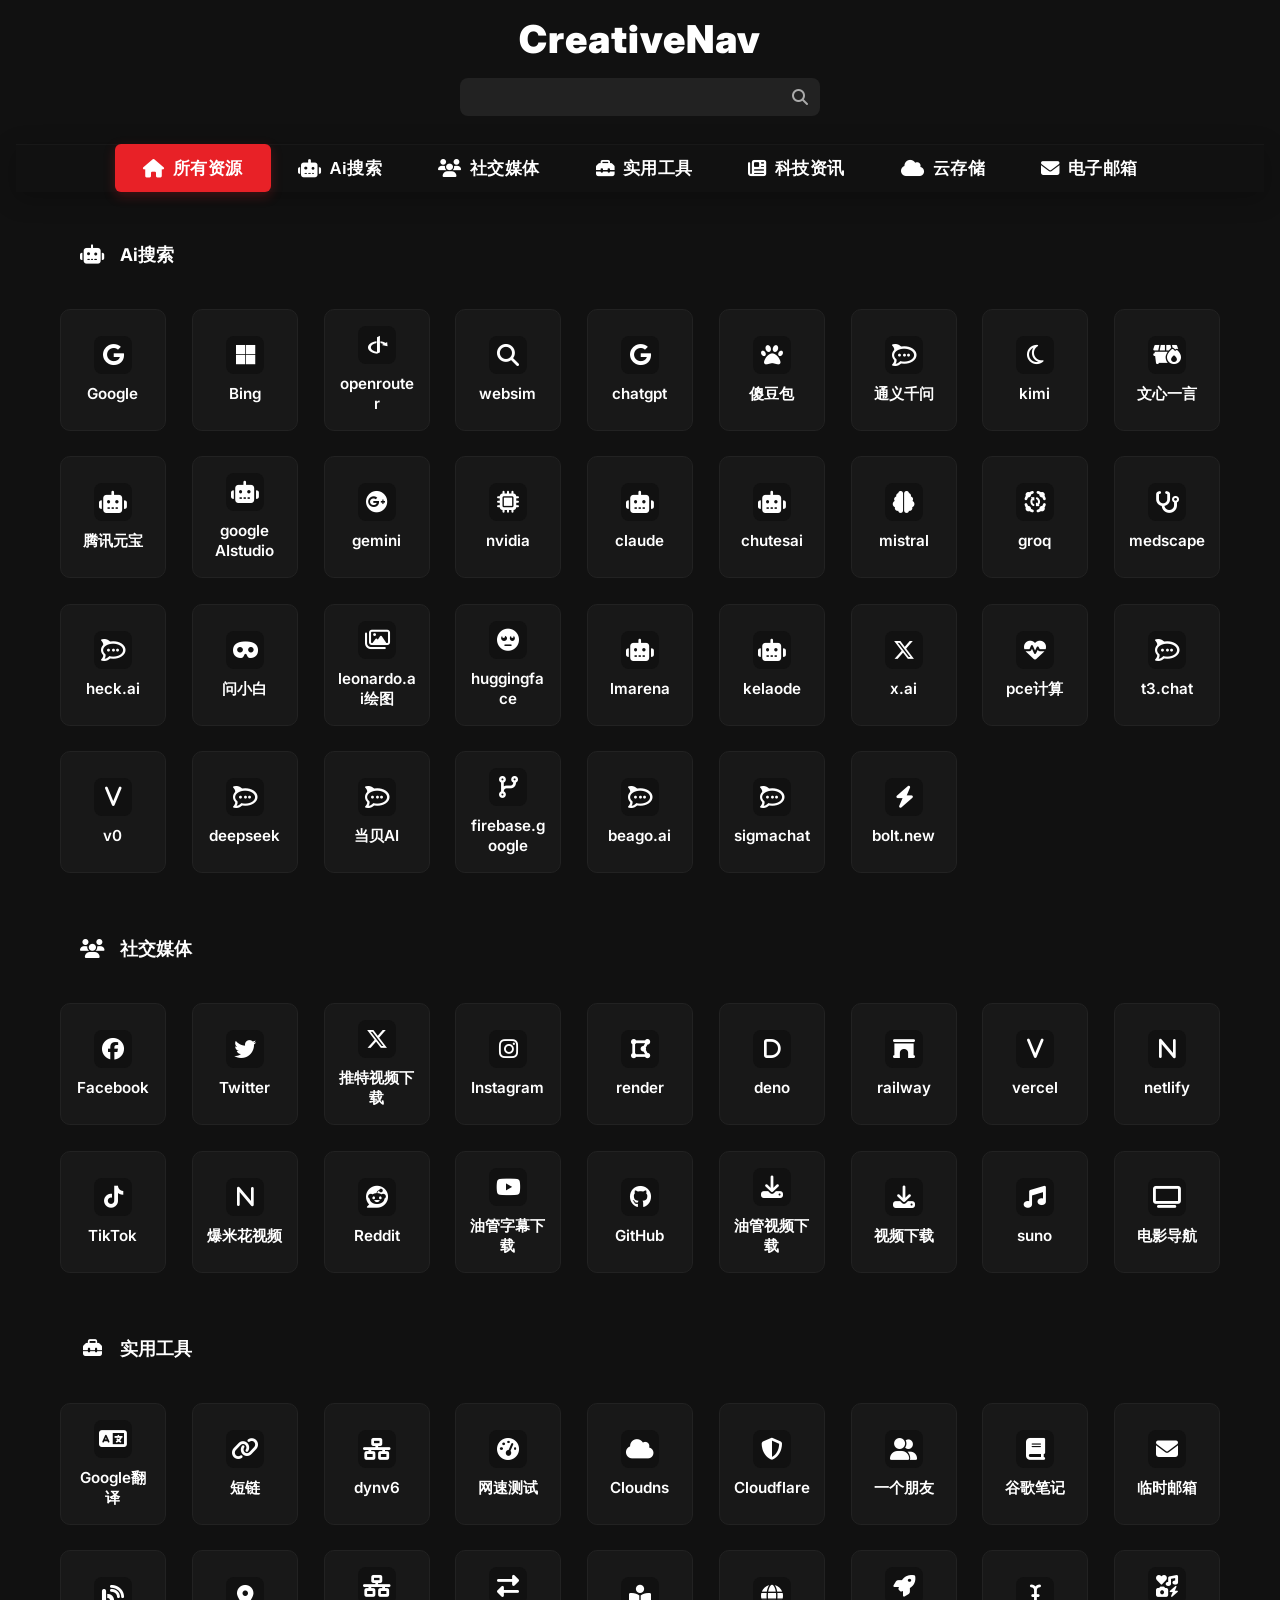
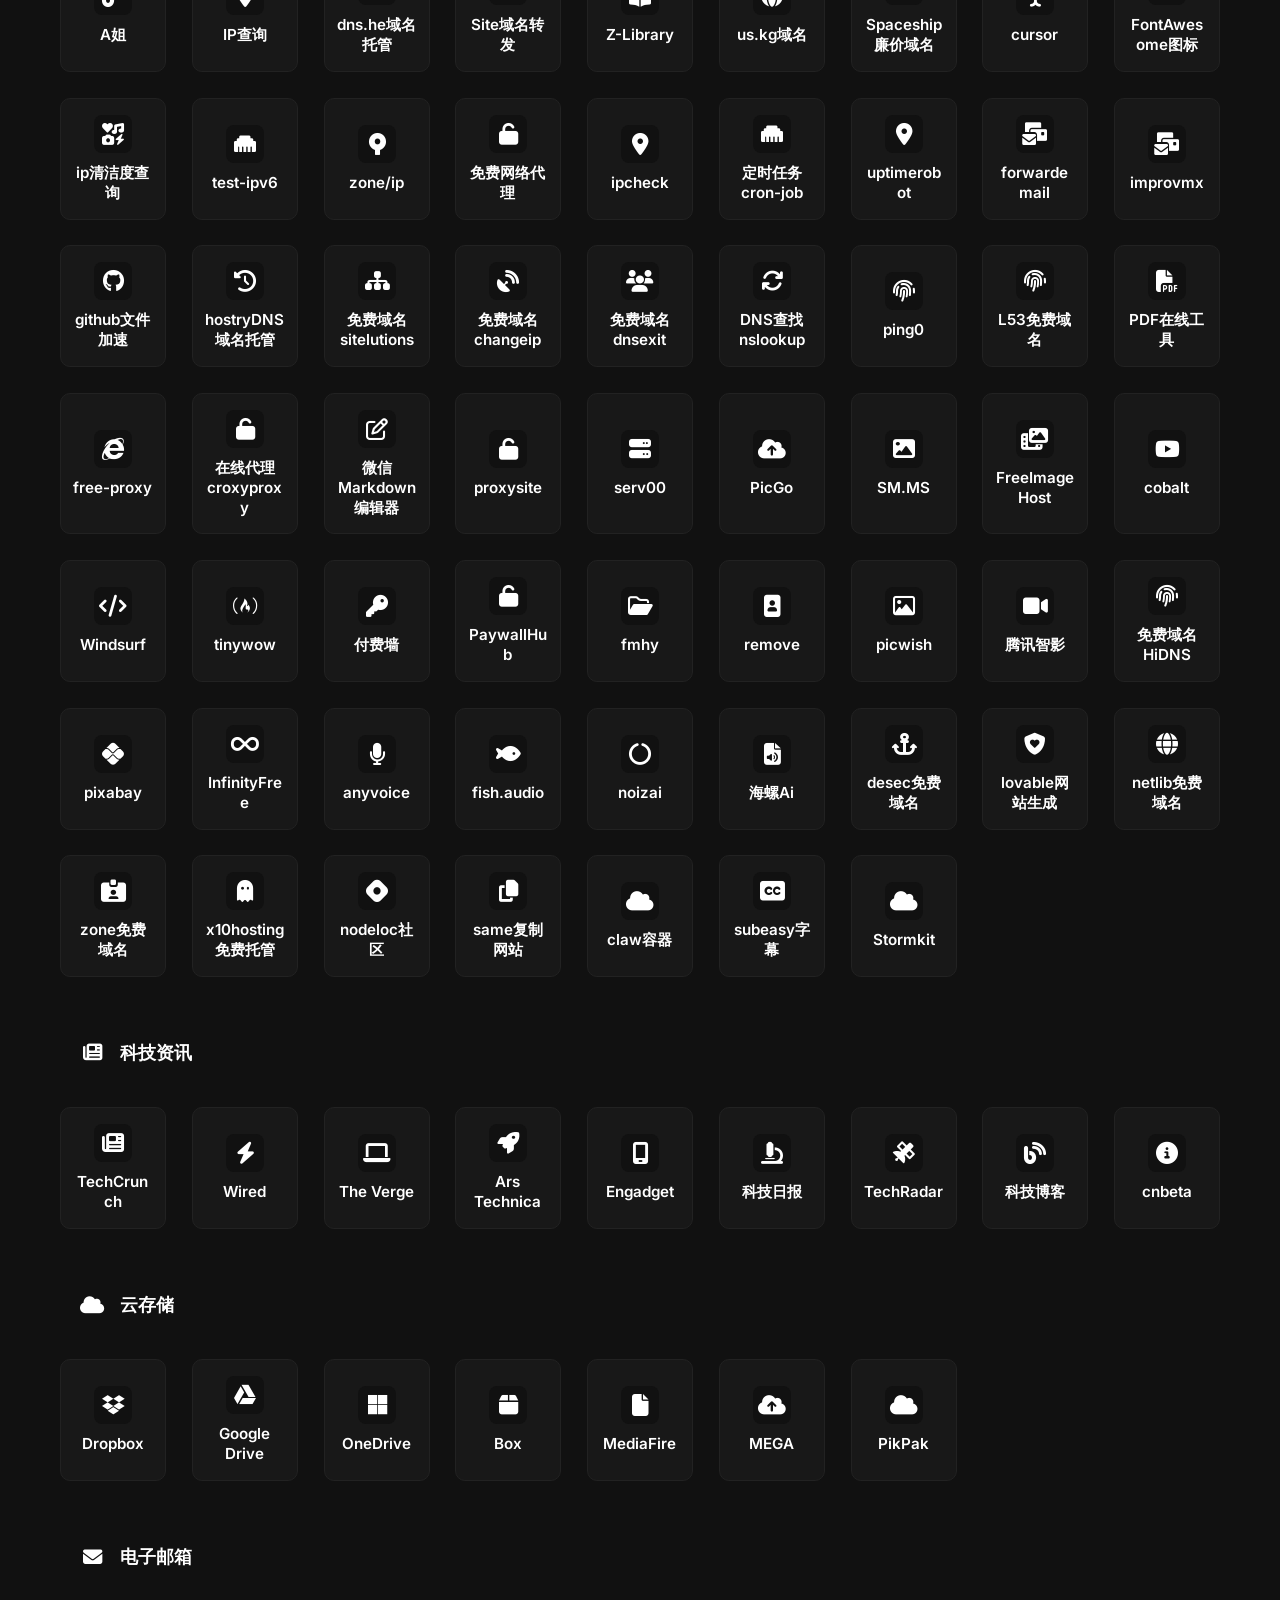
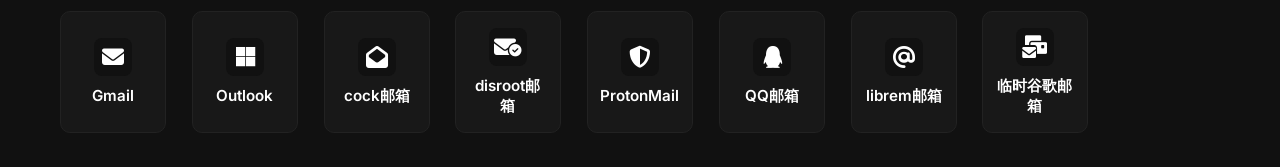
<file: nav.html>
<!DOCTYPE html>
<html lang="zh-CN" style="background-color: #111;">

<head>
  <meta charset="UTF-8" />
  <meta name="viewport" content="width=device-width, initial-scale=1.0" />
  <title>CreativeNav - 创意导航</title>
  <link rel="preconnect" href="https://cdnjs.cloudflare.com" crossorigin />
  <link rel="preconnect" href="https://fonts.googleapis.com" crossorigin />
  <link rel="preconnect" href="https://fonts.gstatic.com" crossorigin />
  <link rel="stylesheet" href="https://cdnjs.cloudflare.com/ajax/libs/font-awesome/6.4.2/css/all.min.css" media="print"
    onload="this.media='all'" />
  <link
    href="https://fonts.googleapis.com/css2?family=Inter:wght@300;400;600;700;900&family=Poppins:wght@300;400;500;600;700&display=swap"
    rel="stylesheet" media="print" onload="this.media='all'" />
  <style>
    :root {
      --primary-red: #e82127;
      --primary-red-hover: #ff2b2b;
      --bg-main: #111;
      --bg-card: #181818;
      --accent-light: 255, 255, 255;
      --accent-dark: 34, 34, 34;
      --nav-bg: #111;
      --shadow: none;
      --primary-gradient-start: 232, 33, 39;
      --primary-gradient-end: 255, 43, 43;
      --transition-fast: 0.2s;
      --transition-medium: 0.3s;
      --primary-end: #ff2b2b;
    }

    /* 防止任何伪元素或背景图像导致白色遮罩 */
    *,
    *::before,
    *::after {
      box-sizing: border-box;
    }

    body::before,
    body::after,
    html::before,
    html::after,
    .main::before,
    .main::after,
    .container::before,
    .container::after {
      display: none !important;
      content: none !important;
    }

    html {
      scroll-behavior: smooth;
    }

    html,
    body {
      background-color: var(--bg-main);
      color: #fff;
      font-family: "Inter", -apple-system, BlinkMacSystemFont, sans-serif;
      min-height: 100%;
      margin: 0;
      padding: 0;
      overflow-x: hidden;
    }

    .header {
      padding: 16px 0;
      margin-bottom: 12px;
      background-color: var(--bg-main);
      position: relative;
      overflow: hidden;
    }

    .header .container {
      gap: 16px;
      display: flex;
      flex-direction: column;
      align-items: center;
      position: relative;
      z-index: 1;
    }

    .logo {
      font-size: 2.4rem;
      font-weight: 900;
      letter-spacing: 1px;
      margin: 0;
      color: #fff;
      background: none;
      -webkit-background-clip: unset;
      background-clip: unset;
      -webkit-text-fill-color: unset;
      filter: none;
    }

    .top-controls {
      width: 100%;
      max-width: 360px;
      margin: 0 auto;
      display: flex;
      align-items: center;
      justify-content: center;
    }

    .search-bar {
      flex: 1;
      position: relative;
    }

    .search-bar input {
      width: 100%;
      height: 38px;
      padding: 0 36px 0 12px;
      border-radius: 8px;
      background: #222;
      border: none;
      color: #fff;
      font-size: 1rem;
      transition: all 0.3s cubic-bezier(0.25, 0.1, 0.25, 1.0);
      box-shadow: none;
      will-change: background, border, box-shadow;
      transform: translateZ(0);
    }

    .search-bar input::placeholder {
      color: #aaa;
    }

    .search-bar input:focus {
      background: #222;
      border: 1.5px solid var(--primary-red);
      box-shadow: 0 0 0 4px rgba(232, 33, 39, 0.15);
      color: #fff;
      transform: translateY(-2px) translateZ(0);
      outline: none;
    }

    .search-bar .fa-search {
      position: absolute;
      right: 12px;
      top: 50%;
      transform: translateY(-50%);
      color: #aaa;
      font-size: 1rem;
    }

    .search-bar input:focus+.fa-search {
      color: rgba(var(--primary-gradient-start), 0.8);
    }

    .nav-wrapper {
      position: sticky;
      top: 8px;
      z-index: 100;
      padding: 0 16px;
      margin-bottom: 20px;
      background: var(--nav-bg);
      box-shadow: none;
    }

    .navbar {
      display: flex;
      justify-content: center;
      background: var(--nav-bg);
      border-radius: 0;
      box-shadow: none;
      border: none;
      padding: 0 0 0 0;
      gap: 0;
      max-width: 100vw;
      margin: 0 auto;
      backdrop-filter: none;
      -webkit-backdrop-filter: none;
      transition: all var(--transition-medium);
      scrollbar-width: none;
      -ms-overflow-style: none;
      position: relative;
      /* Subtle inner highlight and softer shadow */
      box-shadow: inset 0 1px 0 rgba(var(--accent-light), 0.03),
        0 6px 24px rgba(0, 0, 0, 0.25);
    }

    .navbar::-webkit-scrollbar {
      display: none;
    }

    .navbar button {
      background: transparent;
      border: none;
      border-radius: 0;
      padding: 0 28px;
      color: #fff;
      font-weight: 700;
      font-size: 1.05rem;
      letter-spacing: 0.5px;
      transition: all 0.3s cubic-bezier(0.25, 0.1, 0.25, 1.0);
      height: 48px;
      display: flex;
      align-items: center;
      gap: 8px;
      cursor: pointer;
      white-space: nowrap;
      flex-shrink: 0;
      box-shadow: none;
      will-change: background, color, transform;
      transform: translateZ(0);
    }

    .navbar button:hover:not(.active) {
      color: var(--primary-red-hover);
      background: rgba(232, 33, 39, 0.08);
      transform: translateY(-2px) translateZ(0);
    }

    .navbar button.active {
      background: var(--primary-red);
      color: #fff;
      border-radius: 6px;
      box-shadow: 0 4px 12px rgba(232, 33, 39, 0.25);
      transform: translateZ(0);
    }

    .navbar button i {
      font-size: 1.1em;
      color: #fff;
      background: none;
      border-radius: 0;
      display: flex;
      align-items: center;
      justify-content: center;
      transition: none;
    }

    .main {
      background-color: var(--bg-main);
      min-height: 100vh;
    }

    .main .container {
      display: flex;
      flex-direction: column;
      align-items: center;
      width: 100%;
      max-width: 1200px;
      margin: 0 auto;
      padding: 0 20px;
      background: var(--bg-main);
      box-shadow: none;
    }

    .category {
      display: flex;
      flex-direction: column;
      align-items: center;
      margin-bottom: 24px;
      width: 100%;
    }

    .category-title {
      width: 100%;
      max-width: 1200px;
      margin-bottom: 16px;
      font-size: 1.1rem;
      font-weight: 700;
      color: #fff;
      padding: 10px 14px;
      background: none;
      border-radius: 0;
      display: flex;
      align-items: center;
      gap: 10px;
      box-shadow: none;
    }

    .category-title i {
      width: 36px;
      height: 36px;
      font-size: 1.1em;
      display: flex;
      align-items: center;
      justify-content: center;
      background: none;
      border-radius: 0;
      border: none;
      color: #fff;
      box-shadow: none;
    }

    .category-title:hover i {
      transform: scale(1.1) rotate(-5deg);
      background: linear-gradient(135deg,
          rgba(var(--primary-gradient-start), 0.2) 0%,
          rgba(var(--primary-gradient-end), 0.08) 100%);
      color: rgba(var(--primary-gradient-start), 1);
      box-shadow: 0 8px 25px rgba(var(--primary-gradient-start), 0.18),
        inset 0 0 0 1px rgba(var(--primary-gradient-start), 0.12);
    }

    .resource-grid {
      display: grid;
      /* 卡片适度缩小，增加间距 */
      grid-template-columns: repeat(auto-fill, minmax(105px, 1fr));
      gap: 26px;
      padding: 10px 0;
      width: 100%;
      max-width: 1200px;
      margin: 0 auto;
      justify-content: center;
    }

    .link-card {
      /* aspect-ratio: 1; */ /* Removed */
      min-height: 100px; /* Added a minimum height */
      width: 100%;
      padding: 16px 8px; /* Adjusted padding for better content fit */
      border-radius: 10px;
      display: flex;
      flex-direction: column;
      align-items: center;
      justify-content: center; /* Center content vertically */
      gap: 10px; /* Slightly increased gap */
      background: #181818;
      border: 1.5px solid #222;
      color: #fff;
      font-weight: 500;
      box-shadow: none;
      backdrop-filter: none;
      /* Added border-color to transition */
      transition: all 0.3s cubic-bezier(0.25, 0.1, 0.25, 1.0), border-color var(--transition-fast) ease-out;
      cursor: pointer;
      will-change: transform, background, border-color;
      transform: translateZ(0);
    }

    .link-card:hover {
      background: #222;
      border-color: var(--primary-red);
      color: #fff;
      /* Refined hover transform */
      transform: translateY(-4px) scale(1.03) translateZ(0);
      box-shadow: 0 10px 20px rgba(0, 0, 0, 0.2);
    }

    .icon-wrapper {
      width: 38px;
      height: 38px;
      border-radius: 8px;
      /* margin-bottom: 8px; */ /* Removed, rely on gap */
      background: #111;
      display: flex;
      align-items: center;
      justify-content: center;
      border: none;
      box-shadow: none;
      transition: all 0.3s cubic-bezier(0.25, 0.1, 0.25, 1.0);
      will-change: transform;
      transform: translateZ(0);
      flex-shrink: 0; /* Prevent icon from shrinking */
    }

    .link-card i {
      font-size: 22px;
      color: #fff;
      background: none;
      -webkit-background-clip: unset;
      background-clip: unset;
      -webkit-text-fill-color: unset;
      filter: none;
      transition: all 0.3s cubic-bezier(0.25, 0.1, 0.25, 1.0);
      will-change: transform, color;
      transform: translateZ(0);
    }

    .link-card:hover i {
      color: var(--primary-red);
      transform: scale(1.2) rotate(-5deg) translateZ(0);
    }

    .link-card h3 {
      font-size: 0.95rem;
      font-weight: 600;
      line-height: 1.3;
      padding: 0 4px;
      margin: 0;
      color: #fff;
      width: 100%;
      text-align: center;
      border: none;
      background: none;
      transition: all 0.3s cubic-bezier(0.25, 0.1, 0.25, 1.0);
      will-change: color, transform;
      transform: translateZ(0);
       /* Allow text to wrap if needed */
      overflow-wrap: break-word;
      word-wrap: break-word; /* Older browsers */
      hyphens: auto; /* Optional: improve word breaks */
    }

    .link-card:hover h3 {
      color: var(--primary-red);
       /* Adjusted transform slightly to match card hover */
      transform: translateY(-1px) translateZ(0);
    }

    .link-card a {
      position: absolute;
      inset: 0;
      z-index: 2;
      text-decoration: none;
      color: inherit;
    }

    .footer {
      padding: 14px 0 18px;
      text-align: center;
      margin-top: 18px;
      position: relative;
    }

    .footer p {
      color: rgba(var(--accent-light), 0.6);
      font-size: 0.8rem;
      margin-bottom: 10px;
    }

    .social-links {
      display: flex;
      justify-content: center;
      gap: 16px;
      margin: 18px 0;
    }

    .social-links a {
      width: 40px;
      height: 40px;
      border-radius: 12px;
      background: linear-gradient(135deg,
          rgba(var(--primary-gradient-start), 0.1) 0%,
          rgba(var(--primary-gradient-end), 0.03) 100%);
      border: 1px solid rgba(var(--accent-light), 0.06);
      color: rgba(var(--accent-light), 0.7);
      display: flex;
      align-items: center;
      justify-content: center;
      transition: all 0.3s ease;
    }

    .social-links a:hover {
      background: linear-gradient(135deg,
          rgba(var(--primary-gradient-start), 1) 0%,
          rgba(var(--primary-gradient-end), 0.9) 100%);
      transform: translateY(-4px);
      color: rgba(var(--accent-light), 1);
      box-shadow: 0 10px 28px rgba(var(--primary-gradient-start), 0.25);
      border-color: transparent;
    }

    .social-links i {
      font-size: 18px;
      transition: all 0.3s ease;
    }

    .copyright {
      font-size: 0.75rem;
      color: rgba(var(--accent-light), 0.5);
      opacity: 0.8;
    }

    /* 返回顶部按钮样式已移除 */

    @media (max-width: 768px) {
      .header {
        padding: 12px 0;
      }

      .logo {
        font-size: 2.1rem;
      }

      .search-bar input {
        height: 36px;
        font-size: 0.85rem;
      }

      .nav-wrapper {
        margin-bottom: 16px;
        padding: 0 12px;
      }

      .navbar button {
        padding: 7px 14px;
        font-size: 0.85rem;
      }

      .category {
        margin-bottom: 20px;
      }

      .category-title {
        font-size: 1.05rem;
        padding: 9px 12px;
        margin-bottom: 14px;
      }

      .category-title i {
        width: 34px;
        height: 34px;
      }

      .resource-grid {
        grid-template-columns: repeat(auto-fill, minmax(100px, 1fr));
        gap: 14px;
      }

      .link-card {
        padding: 12px 6px; /* Adjusted padding */
        border-radius: 10px; /* Consistent radius */
        min-height: 90px; /* Adjusted min-height */
        gap: 8px; /* Adjusted gap */
      }

      .icon-wrapper {
        width: 36px; /* Slightly smaller icon */
        height: 36px;
        border-radius: 8px;
      }

      .link-card i {
        font-size: 18px;
      }

      .link-card h3 {
        font-size: 0.85rem;
      }

      .footer {
        margin-top: 16px;
      }

      .social-links a {
        width: 38px;
        height: 34px;
        font-size: 0.8rem;
      }

      .social-links i {
        font-size: 17px;
      }

      /* 返回顶部按钮媒体查询样式已移除 */
    }

    @media (max-width: 480px) {
      .header {
        padding: 12px 0;
      }

      .logo {
        font-size: 1.8rem;
      }

      .top-controls {
        max-width: 90%;
      }

      .search-bar input {
        height: 34px;
        font-size: 0.8rem;
      }

      .nav-wrapper {
        margin-bottom: 14px;
      }

      .navbar button {
        padding: 6px 12px;
        font-size: 0.8rem;
      }

      .category {
        margin-bottom: 18px;
      }

      .category-title {
        font-size: 1rem;
        padding: 8px 10px;
        margin-bottom: 12px;
      }

      .category-title i {
        width: 30px;
        height: 30px;
        font-size: 1em;
      }

      .resource-grid {
        grid-template-columns: repeat(auto-fill, minmax(90px, 1fr));
        gap: 10px;
      }

      .link-card {
        padding: 10px 5px; /* Adjusted padding */
        border-radius: 8px; /* Slightly smaller radius */
        min-height: 80px; /* Adjusted min-height */
        gap: 6px; /* Adjusted gap */
      }

      .icon-wrapper {
        width: 32px; /* Smaller icon */
        height: 32px;
        border-radius: 6px;
      }

      .link-card i {
        font-size: 16px;
      }

      .link-card h3 {
        font-size: 0.75rem;
      }

      .social-links a {
        width: 36px;
        height: 36px;
      }

      .social-links i {
        font-size: 16px;
      }
    }

    .hidden {
      display: none !important;
    }

    /* Add .link-card:focus-visible to existing rule */
    .link-card:focus-visible,
    .resource-card:focus-visible,
    .navbar button:focus-visible {
      outline: 2px solid var(--primary-end);
      outline-offset: 2px;
    }

    .sr-only {
      position: absolute;
      width: 1px;
      height: 1px;
      padding: 0;
      margin: -1px;
      overflow: hidden;
      clip: rect(0, 0, 0, 0);
      white-space: nowrap;
      border-width: 0;
    }

    .navbar:after {
      content: "";
      position: absolute;
      right: 0;
      top: 0;
      height: 100%;
      width: 30px;
      background: linear-gradient(90deg, transparent, var(--nav-bg));
      opacity: 0;
      transition: opacity 0.3s ease;
      pointer-events: none;
    }

    .navbar.has-overflow:after {
      opacity: 1;
    }

    .badge {
      display: none;
    }

    /* 删除可能的粒子效果相关代码 */

    .link-card:hover .icon-wrapper {
      transform: scale(1.05);
      background: #222;
    }

    .link-card:hover i {
      color: var(--primary-red);
    }

    @media (min-width: 1441px) {
      .resource-grid {
        /* Adjust for larger screens */
        grid-template-columns: repeat(auto-fill, minmax(125px, 1fr));
        gap: 20px;
        /* Increase gap for larger screens */
        max-width: 1400px;
      }

      .category-title {
        max-width: 1400px;
      }

      .main .container {
        max-width: 1400px;
      }
    }

    @media (max-width: 1200px) {
      .resource-grid {
        /* Adjust for medium-large screens */
        grid-template-columns: repeat(auto-fill, minmax(110px, 1fr));
        gap: 16px;
        /* Adjust gap */
      }
    }

    @media (max-width: 768px) {
      .resource-grid {
        /* Adjust for tablet screens */
        grid-template-columns: repeat(auto-fill, minmax(100px, 1fr));
        gap: 14px;
        /* Adjust gap */
        padding: 4px 0;
      }

      .main .container {
        padding: 0 16px;
      }

      .category {
        margin-bottom: 24px;
      }
    }

    @media (max-width: 480px) {
      .resource-grid {
        /* Adjust for mobile screens */
        grid-template-columns: repeat(auto-fill, minmax(90px, 1fr));
        gap: 12px;
        /* Adjust gap */
      }

      .main .container {
        padding: 0 12px;
      }

      .category {
        margin-bottom: 20px;
      }
    }

    mark {
      background-color: rgba(var(--primary-gradient-start), 0.3);
      color: inherit;
      padding: 0.1em 0.2em;
      border-radius: 4px;
      box-shadow: 0 0 0 1px rgba(var(--primary-gradient-start), 0.1);
    }

    /* Hide noResults section by default */
    #noResults {
      display: none;
    }

    /* 防止全屏遮罩 */
    body>*:not(.header):not(.nav-wrapper):not(.main),
    body>*:not(.header):not(.nav-wrapper):not(.main)::before,
    body>*:not(.header):not(.nav-wrapper):not(.main)::after {
      position: static !important;
      z-index: auto !important;
      background: transparent !important;
      opacity: 0 !important;
      pointer-events: none !important;
    }

    /* 防止隐藏卡片的类引起遮罩 */
    .hidden-card {
      display: none !important;
      position: static !important;
      opacity: 0 !important;
      z-index: -1 !important;
      pointer-events: none !important;
    }
  </style>
</head>

<body style="background-color: var(--bg-main); background-image: none !important;">
  <header class="header">
    <div class="container">
      <h1 class="logo">CreativeNav</h1>
      <div class="top-controls">
        <div class="search-bar">
          <label for="searchInput" class="sr-only">搜索工具和资源</label>
          <input type="text" id="searchInput" autocomplete="off" />
          <i class="fas fa-search" aria-hidden="true"></i>
        </div>
      </div>
    </div>
  </header>

  <div class="nav-wrapper">
    <nav class="navbar" id="categoryNav" aria-label="资源分类导航">
      <!-- Remove old buttons and add new ones -->
      <button class="active" data-category="all" tabindex="0">
        <i class="fas fa-home" aria-hidden="true"></i>
        <span>所有资源</span>
      </button>
      <button data-category="ai-search" tabindex="0">
        <i class="fas fa-robot" aria-hidden="true"></i>
        <span>Ai搜索</span>
      </button>
      <button data-category="social" tabindex="0">
        <i class="fas fa-users" aria-hidden="true"></i>
        <span>社交媒体</span>
      </button>
      <button data-category="tools" tabindex="0">
        <i class="fas fa-toolbox" aria-hidden="true"></i>
        <span>实用工具</span>
      </button>
      <button data-category="tech-news" tabindex="0">
        <i class="fas fa-newspaper" aria-hidden="true"></i>
        <span>科技资讯</span>
      </button>
      <button data-category="cloud-storage" tabindex="0">
        <i class="fas fa-cloud" aria-hidden="true"></i>
        <span>云存储</span>
      </button>
      <button data-category="email" tabindex="0">
        <i class="fas fa-envelope" aria-hidden="true"></i>
        <span>电子邮箱</span>
      </button>
    </nav>
  </div>

  <main class="main" style="background-color: #111 !important; background-image: none !important; min-height: 100vh;">
    <div class="container" style="background-color: #111 !important; background-image: none !important;">
      <!-- Add new content sections here -->
      <section id="ai-search" class="category">
        <h2 class="category-title">
          <i class="fas fa-robot" aria-hidden="true"></i>
          Ai搜索
        </h2>
        <div class="resource-grid">
          <div class="link-card" data-category="ai-search" tabindex="0">
            <a href="https://www.google.com" target="_blank" aria-label="Google"></a>
            <div class="icon-wrapper">
              <i class="fa-brands fa-google" aria-hidden="true"></i>
            </div>
            <h3>Google</h3>
          </div>
          <div class="link-card" data-category="ai-search" tabindex="0">
            <a href="https://www.bing.com" target="_blank" aria-label="Bing"></a>
            <div class="icon-wrapper">
              <i class="fa-brands fa-microsoft" aria-hidden="true"></i>
            </div>
            <h3>Bing</h3>
          </div>
          <div class="link-card" data-category="ai-search" tabindex="0">
            <a href="https://openrouter.ai/" target="_blank" aria-label="openrouter"></a>
            <div class="icon-wrapper">
              <i class="fa-brands fa-openid" aria-hidden="true"></i>
            </div>
            <h3>openrouter</h3>
          </div>
          <div class="link-card" data-category="ai-search" tabindex="0">
            <a href="https://websim.ai/" target="_blank" aria-label="websim"></a>
            <div class="icon-wrapper">
              <i class="fa-solid fa-magnifying-glass" aria-hidden="true"></i>
            </div>
            <h3>websim</h3>
          </div>
          <div class="link-card" data-category="ai-search" tabindex="0">
            <a href="https://chatgpt.com/" target="_blank" aria-label="chatgpt"></a>
            <div class="icon-wrapper">
              <i class="fa-brands fa-google" aria-hidden="true"></i>
            </div>
            <h3>chatgpt</h3>
          </div>
          <div class="link-card" data-category="ai-search">
            <a href="https://www.doubao.com/chat/" target="_blank" aria-label="傻豆包"></a>
            <div class="icon-wrapper">
              <i class="fa-solid fa-paw" aria-hidden="true"></i>
            </div>
            <h3>傻豆包</h3>
          </div>
          <div class="link-card" data-category="ai-search" tabindex="0">
            <a href="https://chat.qwen.ai/" target="_blank" aria-label="通义千问"></a>
            <div class="icon-wrapper">
              <i class="fa-brands fa-rocketchat" aria-hidden="true"></i>
            </div>
            <h3>通义千问</h3>
          </div>
          <div class="link-card" data-category="ai-search" tabindex="0">
            <a href="https://kimi.moonshot.cn/" target="_blank" aria-label="kimi"></a>
            <div class="icon-wrapper">
              <i class="fa-regular fa-moon" aria-hidden="true"></i>
            </div>
            <h3>kimi</h3>
          </div>
          <div class="link-card" data-category="ai-search" tabindex="0">
            <a href="https://yiyan.baidu.com/" target="_blank" aria-label="文心一言"></a>
            <div class="icon-wrapper">
              <i class="fa-solid fa-dumpster-fire" aria-hidden="true"></i>
            </div>
            <h3>文心一言</h3>
          </div>
          <div class="link-card" data-category="ai-search" tabindex="0">
            <a href="https://yuanbao.tencent.com/" target="_blank" aria-label="腾讯元宝"></a>
            <div class="icon-wrapper">
              <i class="fa-solid fa-robot" aria-hidden="true"></i>
            </div>
            <h3>腾讯元宝</h3>
          </div>
          <div class="link-card" data-category="ai-search" tabindex="0">
            <a href="https://aistudio.google.com/" target="_blank" aria-label="google AIstudio"></a>
            <div class="icon-wrapper">
              <i class="fa-solid fa-robot" aria-hidden="true"></i>
            </div>
            <h3>google AIstudio</h3>
          </div>
          <div class="link-card" data-category="ai-search" tabindex="0">
            <a href="https://gemini.google.com/" target="_blank" aria-label="gemini"></a>
            <div class="icon-wrapper">
              <i class="fa-brands fa-google-plus" aria-hidden="true"></i>
            </div>
            <h3>gemini</h3>
          </div>
          <div class="link-card" data-category="ai-search" tabindex="0">
            <a href="https://build.nvidia.com/" target="_blank" aria-label="nvidia"></a>
            <div class="icon-wrapper">
              <i class="fa-solid fa-microchip" aria-hidden="true"></i>
            </div>
            <h3>nvidia</h3>
          </div>
          <div class="link-card" data-category="ai-search" tabindex="0">
            <a href="https://claude.ai/" target="_blank" aria-label="claude"></a>
            <div class="icon-wrapper">
              <i class="fa-solid fa-robot" aria-hidden="true"></i>
            </div>
            <h3>claude</h3>
          </div>
          <div class="link-card" data-category="ai-search" tabindex="0">
            <a href="https://chat.chutes.ai/" target="_blank" aria-label="chutesai"></a>
            <div class="icon-wrapper">
              <i class="fa-solid fa-robot" aria-hidden="true"></i>
            </div>
            <h3>chutesai</h3>
          </div>
          <div class="link-card" data-category="ai-search" tabindex="0">
            <a href="https://mistral.ai/" target="_blank" aria-label="mistral"></a>
            <div class="icon-wrapper">
              <i class="fa-solid fa-brain" aria-hidden="true"></i>
            </div>
            <h3>mistral</h3>
          </div>
          <div class="link-card" data-category="ai-search" tabindex="0">
            <a href="https://groq.com/" target="_blank" aria-label="groq"></a>
            <div class="icon-wrapper">
              <i class="fa-solid fa-group-arrows-rotate" aria-hidden="true"></i>
            </div>
            <h3>groq</h3>
          </div>
          <div class="link-card" data-category="ai-search" tabindex="0">
            <a href="https://www.medscape.com/" target="_blank" aria-label="medscape"></a>
            <div class="icon-wrapper">
              <i class="fa-solid fa-stethoscope" aria-hidden="true"></i>
            </div>
            <h3>medscape</h3>
          </div>
          <div class="link-card" data-category="ai-search" tabindex="0">
            <a href="https://heck.ai/" target="_blank" aria-label="heck.ai"></a>
            <div class="icon-wrapper">
              <i class="fa-brands fa-rocketchat" aria-hidden="true"></i>
            </div>
            <h3>heck.ai</h3>
          </div>
          <div class="link-card" data-category="ai-search" tabindex="0">
            <a href="https://www.wenxiaobai.com/" target="_blank" aria-label="问小白"></a>
            <div class="icon-wrapper">
              <i class="fa-solid fa-mask" aria-hidden="true"></i>
            </div>
            <h3>问小白</h3>
          </div>
          <div class="link-card" data-category="ai-search" tabindex="0">
            <a href="https://app.leonardo.ai/" target="_blank" aria-label="leonardo.ai绘图"></a>
            <div class="icon-wrapper">
              <i class="fa-regular fa-images" aria-hidden="true"></i>
            </div>
            <h3>leonardo.ai绘图</h3>
          </div>
          <div class="link-card" data-category="ai-search" tabindex="0">
            <a href="https://huggingface.co/" target="_blank" aria-label="huggingface"></a>
            <div class="icon-wrapper">
              <i class="fa-solid fa-face-rolling-eyes" aria-hidden="true"></i>
            </div>
            <h3>huggingface</h3>
          </div>
          <div class="link-card" data-category="ai-search" tabindex="0">
            <a href="https://lmarena.ai/" target="_blank" aria-label="lmarena"></a>
            <div class="icon-wrapper">
              <i class="fa-solid fa-robot" aria-hidden="true"></i>
            </div>
            <h3>lmarena</h3>
          </div>
          <div class="link-card" data-category="ai-search" tabindex="0">
            <a href="https://kelaode.ai/" target="_blank" aria-label="kelaode"></a>
            <div class="icon-wrapper">
              <i class="fa-solid fa-robot" aria-hidden="true"></i>
            </div>
            <h3>kelaode</h3>
          </div>
          <div class="link-card" data-category="ai-search" tabindex="0">
            <a href="https://x.ai/" target="_blank" aria-label="x.ai"></a>
            <div class="icon-wrapper">
              <i class="fa-brands fa-x-twitter" aria-hidden="true"></i>
            </div>
            <h3>x.ai</h3>
          </div>
          <div class="link-card" data-category="ai-search" tabindex="0">
            <a href="https://ascvdpce.186404.xyz/" target="_blank" aria-label="pce计算"></a>
            <div class="icon-wrapper">
              <i class="fa-solid fa-heart-pulse" aria-hidden="true"></i>
            </div>
            <h3>pce计算</h3>
          </div>
          <div class="link-card" data-category="ai-search" tabindex="0">
            <a href="https://t3.chat/" target="_blank" aria-label="t3.chat"></a>
            <div class="icon-wrapper">
              <i class="fa-brands fa-rocketchat" aria-hidden="true"></i>
            </div>
            <h3>t3.chat</h3>
          </div>
          <div class="link-card" data-category="ai-search" tabindex="0">
            <a href="https://v0.dev/" target="_blank" aria-label="v0"></a>
            <div class="icon-wrapper">
              <i class="fa-solid fa-v" aria-hidden="true"></i>
            </div>
            <h3>v0</h3>
          </div>
          <div class="link-card" data-category="ai-search" tabindex="0">
            <a href="https://www.deepseek.com/" target="_blank" aria-label="deepseek"></a>
            <div class="icon-wrapper">
              <i class="fa-brands fa-rocketchat" aria-hidden="true"></i>
            </div>
            <h3>deepseek</h3>
          </div>
          <div class="link-card" data-category="ai-search" tabindex="0">
            <a href="https://ai.dangbei.com/" target="_blank" aria-label="当贝AI"></a>
            <div class="icon-wrapper">
              <i class="fa-brands fa-rocketchat" aria-hidden="true"></i>
            </div>
            <h3>当贝AI</h3>
          </div>
          <div class="link-card" data-category="ai-search" tabindex="0">
            <a href="https://firebase.google.com/" target="_blank" aria-label="firebase.google"></a>
            <div class="icon-wrapper">
              <i class="fa-solid fa-code-branch" aria-hidden="true"></i>
            </div>
            <h3>firebase.google</h3>
          </div>
          <div class="link-card" data-category="ai-search" tabindex="0">
            <a href="https://www.beago.ai/" target="_blank" aria-label="beago.ai"></a>
            <div class="icon-wrapper">
              <i class="fa-brands fa-rocketchat" aria-hidden="true"></i>
            </div>
            <h3>beago.ai</h3>
          </div>
          <div class="link-card" data-category="ai-search" tabindex="0">
            <a href="https://sigmabrowser.com/chat" target="_blank" aria-label="sigmachat"></a>
            <div class="icon-wrapper">
              <i class="fa-brands fa-rocketchat" aria-hidden="true"></i>
            </div>
            <h3>sigmachat</h3>
          </div>
          <div class="link-card" data-category="ai-search" tabindex="0">
            <a href="https://bolt.new/" target="_blank" aria-label="bolt.new"></a>
            <div class="icon-wrapper">
              <i class="fa-solid fa-bolt" aria-hidden="true"></i>
            </div>
            <h3>bolt.new</h3>
          </div>
        </div>
      </section>
      <section id="social" class="category">
        <h2 class="category-title">
          <i class="fas fa-users" aria-hidden="true"></i>
          社交媒体
        </h2>
        <div class="resource-grid">
          <div class="link-card" data-category="social" tabindex="0">
            <a href="https://www.facebook.com" target="_blank" aria-label="Facebook"></a>
            <div class="icon-wrapper">
              <i class="fa-brands fa-facebook" aria-hidden="true"></i>
            </div>
            <h3>Facebook</h3>
          </div>
          <div class="link-card" data-category="social" tabindex="0">
            <a href="https://twitter.com" target="_blank" aria-label="Twitter"></a>
            <div class="icon-wrapper">
              <i class="fa-brands fa-twitter" aria-hidden="true"></i>
            </div>
            <h3>Twitter</h3>
          </div>
          <div class="link-card" data-category="social" tabindex="0">
            <a href="https://twitterxz.com/" target="_blank" aria-label="推特视频下载"></a>
            <div class="icon-wrapper">
              <i class="fa-brands fa-x-twitter" aria-hidden="true"></i>
            </div>
            <h3>推特视频下载</h3>
          </div>
          <div class="link-card" data-category="social" tabindex="0">
            <a href="https://www.instagram.com" target="_blank" aria-label="Instagram"></a>
            <div class="icon-wrapper">
              <i class="fa-brands fa-instagram" aria-hidden="true"></i>
            </div>
            <h3>Instagram</h3>
          </div>
          <div class="link-card" data-category="social" tabindex="0">
            <a href="https://render.com/" target="_blank" aria-label="render"></a>
            <div class="icon-wrapper">
              <i class="fa-solid fa-draw-polygon" aria-hidden="true"></i>
            </div>
            <h3>render</h3>
          </div>
          <div class="link-card" data-category="social" tabindex="0">
            <a href="https://deno.com/deploy" target="_blank" aria-label="deno"></a>
            <div class="icon-wrapper">
              <i class="fa-solid fa-d" aria-hidden="true"></i>
            </div>
            <h3>deno</h3>
          </div>
          <div class="link-card" data-category="social" tabindex="0">
            <a href="https://railway.com/" target="_blank" aria-label="railway"></a>
            <div class="icon-wrapper">
              <i class="fa-solid fa-archway" aria-hidden="true"></i>
            </div>
            <h3>railway</h3>
          </div>
          <div class="link-card" data-category="social" tabindex="0">
            <a href="https://vercel.com/" target="_blank" aria-label="vercel"></a>
            <div class="icon-wrapper">
              <i class="fa-solid fa-v" aria-hidden="true"></i>
            </div>
            <h3>vercel</h3>
          </div>
          <div class="link-card" data-category="social" tabindex="0">
            <a href="https://www.netlify.com/" target="_blank" aria-label="netlify"></a>
            <div class="icon-wrapper">
              <i class="fa-brands fa-n" aria-hidden="true"></i>
            </div>
            <h3>netlify</h3>
          </div>
          <div class="link-card" data-category="social" tabindex="0">
            <a href="https://www.tiktok.com" target="_blank" aria-label="TikTok"></a>
            <div class="icon-wrapper">
              <i class="fa-brands fa-tiktok" aria-hidden="true"></i>
            </div>
            <h3>TikTok</h3>
          </div>
          <div class="link-card" data-category="social" tabindex="0">
            <a href="https://goingbus.com/" target="_blank" aria-label="爆米花视频"></a>
            <div class="icon-wrapper">
              <i class="fa-brands fa-n" aria-hidden="true"></i>
            </div>
            <h3>爆米花视频</h3>
          </div>
          <div class="link-card" data-category="social" tabindex="0">
            <a href="https://www.reddit.com" target="_blank" aria-label="Reddit"></a>
            <div class="icon-wrapper">
              <i class="fa-brands fa-reddit" aria-hidden="true"></i>
            </div>
            <h3>Reddit</h3>
          </div>
          <div class="link-card" data-category="social" tabindex="0">
            <a href="https://www.downloadyoutubesubtitles.com/" target="_blank" aria-label="油管字幕下载"></a>
            <div class="icon-wrapper">
              <i class="fa-brands fa-youtube" aria-hidden="true"></i>
            </div>
            <h3>油管字幕下载</h3>
          </div>
          <div class="link-card" data-category="social" tabindex="0">
            <a href="https://github.com/" target="_blank" aria-label="GitHub"></a>
            <div class="icon-wrapper">
              <i class="fa-brands fa-github" aria-hidden="true"></i>
            </div>
            <h3>GitHub</h3>
          </div>
          <div class="link-card" data-category="social" tabindex="0">
            <a href="https://www.y2mate.com/" target="_blank" aria-label="油管视频下载"></a>
            <div class="icon-wrapper">
              <i class="fa-solid fa-download" aria-hidden="true"></i>
            </div>
            <h3>油管视频下载</h3>
          </div>
          <div class="link-card" data-category="social" tabindex="0">
            <a href="https://youtube.iiilab.com/" target="_blank" aria-label="视频下载"></a>
            <div class="icon-wrapper">
              <i class="fa-solid fa-download" aria-hidden="true"></i>
            </div>
            <h3>视频下载</h3>
          </div>
          <div class="link-card" data-category="social" tabindex="0">
            <a href="https://suno.com/" target="_blank" aria-label="suno"></a>
            <div class="icon-wrapper">
              <i class="fa-solid fa-music" aria-hidden="true"></i>
            </div>
            <h3>suno</h3>
          </div>
          <div class="link-card" data-category="social" tabindex="0">
            <a href="https://mv.186404.xyz/" target="_blank" aria-label="电影导航"></a>
            <div class="icon-wrapper">
              <i class="fa-solid fa-tv" aria-hidden="true"></i>
            </div>
            <h3>电影导航</h3>
          </div>
        </div>
      </section>
      <section id="tools" class="category">
        <h2 class="category-title">
          <i class="fas fa-toolbox" aria-hidden="true"></i>
          实用工具
        </h2>
        <div class="resource-grid">
          <div class="link-card" data-category="tools" tabindex="0">
            <a href="https://translate.google.com" target="_blank" aria-label="Google翻译"></a>
            <div class="icon-wrapper">
              <i class="fa-solid fa-language" aria-hidden="true"></i>
            </div>
            <h3>Google翻译</h3>
          </div>
          <div class="link-card" data-category="tools" tabindex="0">
            <a href="https://d.186404.xyz/" target="_blank" aria-label="短链"></a>
            <div class="icon-wrapper">
              <i class="fa-solid fa-link" aria-hidden="true"></i>
            </div>
            <h3>短链</h3>
          </div>
          <div class="link-card" data-category="tools" tabindex="0">
            <a href="https://dynv6.com/" target="_blank" aria-label="dynv6"></a>
            <div class="icon-wrapper">
              <i class="fa-solid fa-network-wired" aria-hidden="true"></i>
            </div>
            <h3>dynv6</h3>
          </div>
          <div class="link-card" data-category="tools" tabindex="0">
            <a href="https://fast.com/" target="_blank" aria-label="网速测试"></a>
            <div class="icon-wrapper">
              <i class="fa-solid fa-gauge-high" aria-hidden="true"></i>
            </div>
            <h3>网速测试</h3>
          </div>
          <div class="link-card" data-category="tools" tabindex="0">
            <a href="https://www.cloudns.net/" target="_blank" aria-label="Cloudns"></a>
            <div class="icon-wrapper">
              <i class="fa-solid fa-cloud" aria-hidden="true"></i>
            </div>
            <h3>Cloudns</h3>
          </div>
          <div class="link-card" data-category="tools" tabindex="0">
            <a href="https://www.cloudflare.com/zh-cn/" target="_blank" aria-label="Cloudflare"></a>
            <div class="icon-wrapper">
              <i class="fa-solid fa-shield-halved" aria-hidden="true"></i>
            </div>
            <h3>Cloudflare</h3>
          </div>
          <div class="link-card" data-category="tools" tabindex="0">
            <a href="https://ygpy.net/" target="_blank" aria-label="一个朋友"></a>
            <div class="icon-wrapper">
              <i class="fa-solid fa-user-group" aria-hidden="true"></i>
            </div>
            <h3>一个朋友</h3>
          </div>
          <div class="link-card" data-category="tools" tabindex="0">
            <a href="https://notebooklm.google/" target="_blank" aria-label="谷歌笔记"></a>
            <div class="icon-wrapper">
              <i class="fa-solid fa-book" aria-hidden="true"></i>
            </div>
            <h3>谷歌笔记</h3>
          </div>
          <div class="link-card" data-category="tools" tabindex="0">
            <a href="https://email.ml/" target="_blank" aria-label="临时邮箱"></a>
            <div class="icon-wrapper">
              <i class="fa-solid fa-envelope" aria-hidden="true"></i>
            </div>
            <h3>临时邮箱</h3>
          </div>
          <div class="link-card" data-category="tools" tabindex="0">
            <a href="https://www.ahhhhfs.com/" target="_blank" aria-label="A姐"></a>
            <div class="icon-wrapper">
              <i class="fa-solid fa-blog" aria-hidden="true"></i>
            </div>
            <h3>A姐</h3>
          </div>
          <div class="link-card" data-category="tools" tabindex="0">
            <a href="https://ip.sb/" target="_blank" aria-label="IP查询"></a>
            <div class="icon-wrapper">
              <i class="fa-solid fa-location-dot" aria-hidden="true"></i>
            </div>
            <h3>IP查询</h3>
          </div>
          <div class="link-card" data-category="tools" tabindex="0">
            <a href="https://dns.he.net/" target="_blank" aria-label="dns.he域名托管"></a>
            <div class="icon-wrapper">
              <i class="fa-solid fa-network-wired" aria-hidden="true"></i>
            </div>
            <h3>dns.he域名托管</h3>
          </div>
          <div class="link-card" data-category="tools" tabindex="0">
            <a href="https://www.site.ac/" target="_blank" aria-label="Site域名转发"></a>
            <div class="icon-wrapper">
              <i class="fa-solid fa-right-left" aria-hidden="true"></i>
            </div>
            <h3>Site域名转发</h3>
          </div>
          <div class="link-card" data-category="tools" tabindex="0">
            <a href="https://zh.go-to-library.sk/" target="_blank" aria-label="Z-Library"></a>
            <div class="icon-wrapper">
              <i class="fa-solid fa-book-reader" aria-hidden="true"></i>
            </div>
            <h3>Z-Library</h3>
          </div>
          <div class="link-card" data-category="tools" tabindex="0">
            <a href="https://domain.digitalplat.org/" target="_blank" aria-label="us.kg域名"></a>
            <div class="icon-wrapper">
              <i class="fa-solid fa-globe" aria-hidden="true"></i>
            </div>
            <h3>us.kg域名</h3>
          </div>
          <div class="link-card" data-category="tools" tabindex="0">
            <a href="https://www.spaceship.com/zh/" target="_blank" aria-label="Spaceship廉价域名"></a>
            <div class="icon-wrapper">
              <i class="fa-solid fa-rocket" aria-hidden="true"></i>
            </div>
            <h3>Spaceship廉价域名</h3>
          </div>
          <div class="link-card" data-category="tools" tabindex="0">
            <a href="https://www.cursor.so/" target="_blank" aria-label="cursor"></a>
            <div class="icon-wrapper">
              <i class="fa-solid fa-i-cursor" aria-hidden="true"></i>
            </div>
            <h3>cursor</h3>
          </div>
          <div class="link-card" data-category="tools" tabindex="0">
            <a href="https://fontawesome.com/icons" target="_blank" aria-label="FontAwesome图标"></a>
            <div class="icon-wrapper">
              <i class="fa-solid fa-icons" aria-hidden="true"></i>
            </div>
            <h3>FontAwesome图标</h3>
          </div>
          <div class="link-card" data-category="tools" tabindex="0">
            <a href="https://scamalytics.com/ip" target="_blank" aria-label="ip清洁度查询"></a>
            <div class="icon-wrapper">
              <i class="fa-solid fa-icons" aria-hidden="true"></i>
            </div>
            <h3>ip清洁度查询</h3>
          </div>
          <div class="link-card" data-category="tools" tabindex="0">
            <a href="https://test-ipv6.com/" target="_blank" aria-label="test-ipv6"></a>
            <div class="icon-wrapper">
              <i class="fa-solid fa-ethernet" aria-hidden="true"></i>
            </div>
            <h3>test-ipv6</h3>
          </div>
          <div class="link-card" data-category="tools" tabindex="0">
            <a href="https://html.zone/ip" target="_blank" aria-label="zone/ip"></a>
            <div class="icon-wrapper">
              <i class="fa-brands fa-sourcetree" aria-hidden="true"></i>
            </div>
            <h3>zone/ip</h3>
          </div>
          <div class="link-card" data-category="tools" tabindex="0">
            <a href="https://www.lumiproxy.com/zh-hans/online-proxy/proxysite/" target="_blank" aria-label="免费网络代理"></a>
            <div class="icon-wrapper">
              <i class="fa-solid fa-unlock" aria-hidden="true"></i>
            </div>
            <h3>免费网络代理</h3>
          </div>
          <div class="link-card" data-category="tools" tabindex="0">
            <a href="https://ipcheck.ing/" target="_blank" aria-label="ipcheck"></a>
            <div class="icon-wrapper">
              <i class="fa-solid fa-location-dot" aria-hidden="true"></i>
            </div>
            <h3>ipcheck</h3>
          </div>
          <div class="link-card" data-category="tools" tabindex="0">
            <a href="https://console.cron-job.org/" target="_blank" aria-label="定时任务cron-job"></a>
            <div class="icon-wrapper">
              <i class="fa-solid fa-ethernet" aria-hidden="true"></i>
            </div>
            <h3>定时任务cron-job</h3>
          </div>
          <div class="link-card" data-category="tools" tabindex="0">
            <a href="https://uptimerobot.com/" target="_blank" aria-label="uptimerobot"></a>
            <div class="icon-wrapper">
              <i class="fa-solid fa-location-dot" aria-hidden="true"></i>
            </div>
            <h3>uptimerobot</h3>
          </div>
          <div class="link-card" data-category="tools" tabindex="0">
            <a href="https://forwardemail.net/" target="_blank" aria-label="forwardemail"></a>
            <div class="icon-wrapper">
              <i class="fa-solid fa-envelopes-bulk" aria-hidden="true"></i>
            </div>
            <h3>forwardemail</h3>
          </div>
          <div class="link-card" data-category="tools" tabindex="0">
            <a href="https://improvmx.com/" target="_blank" aria-label="improvmx"></a>
            <div class="icon-wrapper">
              <i class="fa-solid fa-envelopes-bulk" aria-hidden="true"></i>
            </div>
            <h3>improvmx</h3>
          </div>
          <div class="link-card" data-category="tools" tabindex="0">
            <a href="https://gb.w404.nyc.mn/" target="_blank" aria-label="github文件加速"></a>
            <div class="icon-wrapper">
              <i class="fa-brands fa-github" aria-hidden="true"></i>
            </div>
            <h3>github文件加速</h3>
          </div>
          <div class="link-card" data-category="tools" tabindex="0">
            <a href="https://hostry.com/" target="_blank" aria-label="hostryDNS域名托管"></a>
            <div class="icon-wrapper">
              <i class="fa-solid fa-clock-rotate-left" aria-hidden="true"></i>
            </div>
            <h3>hostryDNS域名托管</h3>
          </div>
          <div class="link-card" data-category="tools" tabindex="0">
            <a href="https://www.sitelutions.com/" target="_blank" aria-label="免费域名sitelutions"></a>
            <div class="icon-wrapper">
              <i class="fa-solid fa-sitemap" aria-hidden="true"></i>
            </div>
            <h3>免费域名sitelutions</h3>
          </div>
          <div class="link-card" data-category="tools" tabindex="0">
            <a href="https://www.changeip.com/" target="_blank" aria-label="免费域名changeip"></a>
            <div class="icon-wrapper">
              <i class="fa-solid fa-satellite-dish" aria-hidden="true"></i>
            </div>
            <h3>免费域名changeip</h3>
          </div>
          <div class="link-card" data-category="tools" tabindex="0">
            <a href="https://dnsexit.com/" target="_blank" aria-label="免费域名dnsexit"></a>
            <div class="icon-wrapper">
              <i class="fa-solid fa-users" aria-hidden="true"></i>
            </div>
            <h3>免费域名dnsexit</h3>
          </div>
          <div class="link-card" data-category="tools" tabindex="0">
            <a href="https://www.nslookup.io/" target="_blank" aria-label="DNS查找nslookup"></a>
            <div class="icon-wrapper">
              <i class="fa-solid fa-arrows-rotate" aria-hidden="true"></i>
            </div>
            <h3>DNS查找nslookup</h3>
          </div>
          <div class="link-card" data-category="tools" tabindex="0">
            <a href="https://ping0.cc/" target="_blank" aria-label="ping0"></a>
            <div class="icon-wrapper">
              <i class="fa-solid fa-fingerprint" aria-hidden="true"></i>
            </div>
            <h3>ping0</h3>
          </div>
          <div class="link-card" data-category="tools" tabindex="0">
            <a href="https://customer.l53.net/" target="_blank" aria-label="L53免费域名"></a>
            <div class="icon-wrapper">
              <i class="fa-solid fa-fingerprint" aria-hidden="true"></i>
            </div>
            <h3>L53免费域名</h3>
          </div>
          <div class="link-card" data-category="tools" tabindex="0">
            <a href="https://tools.pdf24.org/" target="_blank" aria-label="PDF在线工具"></a>
            <div class="icon-wrapper">
              <i class="fa-solid fa-file-pdf" aria-hidden="true"></i>
            </div>
            <h3>PDF在线工具</h3>
          </div>
          <div class="link-card" data-category="tools" tabindex="0">
            <a href="http://free-proxy.cz/en/" target="_blank" aria-label="free-proxy"></a>
            <div class="icon-wrapper">
              <i class="fa-brands fa-internet-explorer" aria-hidden="true"></i>
            </div>
            <h3>free-proxy</h3>
          </div>
          <div class="link-card" data-category="tools" tabindex="0">
            <a href="https://www.croxyproxy.rocks/_zh/" target="_blank" aria-label="在线代理croxyproxy"></a>
            <div class="icon-wrapper">
              <i class="fa-solid fa-unlock" aria-hidden="true"></i>
            </div>
            <h3>在线代理croxyproxy</h3>
          </div>
          <div class="link-card" data-category="tools" tabindex="0">
            <a href="https://doocs.github.io/md/" target="_blank" aria-label="微信Markdown编辑器"></a>
            <div class="icon-wrapper">
              <i class="fa-regular fa-edit" aria-hidden="true"></i>
            </div>
            <h3>微信Markdown编辑器</h3>
          </div>
          <div class="link-card" data-category="tools" tabindex="0">
            <a href="https://www.proxysite.com/" target="_blank" aria-label="proxysite"></a>
            <div class="icon-wrapper">
              <i class="fa-solid fa-unlock" aria-hidden="true"></i>
            </div>
            <h3>proxysite</h3>
          </div>
          <div class="link-card" data-category="tools" tabindex="0">
            <a href="https://www.serv00.com/" target="_blank" aria-label="serv00"></a>
            <div class="icon-wrapper">
              <i class="fa-solid fa-server" aria-hidden="true"></i>
            </div>
            <h3>serv00</h3>
          </div>
          <div class="link-card" data-category="tools" tabindex="0">
            <a href="https://github.com/Molunerfinn/PicGo" target="_blank" aria-label="PicGo"></a>
            <div class="icon-wrapper">
              <i class="fa-solid fa-cloud-arrow-up" aria-hidden="true"></i>
            </div>
            <h3>PicGo</h3>
          </div>
          <div class="link-card" data-category="tools" tabindex="0">
            <a href="https://smms.app/" target="_blank" aria-label="SM.MS"></a>
            <div class="icon-wrapper">
              <i class="fa-solid fa-image" aria-hidden="true"></i>
            </div>
            <h3>SM.MS</h3>
          </div>
          <div class="link-card" data-category="tools" tabindex="0">
            <a href="https://freeimage.host/" target="_blank" aria-label="FreeImageHost"></a>
            <div class="icon-wrapper">
              <i class="fa-solid fa-photo-film" aria-hidden="true"></i>
            </div>
            <h3>FreeImageHost</h3>
          </div>
          <div class="link-card" data-category="tools" tabindex="0">
            <a href="https://cobalt.tools/" target="_blank" aria-label="cobalt"></a>
            <div class="icon-wrapper">
              <i class="fa-brands fa-youtube" aria-hidden="true"></i>
            </div>
            <h3>cobalt</h3>
          </div>
          <div class="link-card" data-category="tools" tabindex="0">
            <a href="https://codeium.com/" target="_blank" aria-label="Windsurf"></a>
            <div class="icon-wrapper">
              <i class="fa-solid fa-code" aria-hidden="true"></i>
            </div>
            <h3>Windsurf</h3>
          </div>
          <div class="link-card" data-category="tools" tabindex="0">
            <a href="https://tinywow.com/" target="_blank" aria-label="tinywow"></a>
            <div class="icon-wrapper">
              <i class="fa-brands fa-free-code-camp" aria-hidden="true"></i>
            </div>
            <h3>tinywow</h3>
          </div>
          <div class="link-card" data-category="tools" tabindex="0">
            <a href="https://paywallbuster.com/" target="_blank" aria-label="付费墙"></a>
            <div class="icon-wrapper">
              <i class="fa-solid fa-key" aria-hidden="true"></i>
            </div>
            <h3>付费墙</h3>
          </div>
          <div class="link-card" data-category="tools" tabindex="0">
            <a href="https://g.186404.xyz/wallHub/" target="_blank" aria-label="PaywallHub"></a>
            <div class="icon-wrapper">
              <i class="fa-solid fa-unlock" aria-hidden="true"></i>
            </div>
            <h3>PaywallHub</h3>
          </div>
          <div class="link-card" data-category="tools" tabindex="0">
            <a href="https://fmhy.net/" target="_blank" aria-label="fmhy"></a>
            <div class="icon-wrapper">
              <i class="fa-regular fa-folder-open" aria-hidden="true"></i>
            </div>
            <h3>fmhy</h3>
          </div>
          <div class="link-card" data-category="tools" tabindex="0">
            <a href="https://www.remove.bg/" target="_blank" aria-label="remove"></a>
            <div class="icon-wrapper">
              <i class="fa-solid fa-image-portrait" aria-hidden="true"></i>
            </div>
            <h3>remove</h3>
          </div>
          <div class="link-card" data-category="tools" tabindex="0">
            <a href="https://picwish.com/" target="_blank" aria-label="picwish"></a>
            <div class="icon-wrapper">
              <i class="fa-regular fa-image" aria-hidden="true"></i>
            </div>
            <h3>picwish</h3>
          </div>
          <div class="link-card" data-category="tools" tabindex="0">
            <a href="https://zenvideo.qq.com/" target="_blank" aria-label="腾讯智影"></a>
            <div class="icon-wrapper">
              <i class="fa-solid fa-video" aria-hidden="true"></i>
            </div>
            <h3>腾讯智影</h3>
          </div>
          <div class="link-card" data-category="tools" tabindex="0">
            <a href="https://www.hidoha.net/" target="_blank" aria-label="免费域名HiDNS"></a>
            <div class="icon-wrapper">
              <i class="fa-solid fa-fingerprint" aria-hidden="true"></i>
            </div>
            <h3>免费域名HiDNS</h3>
          </div>
          <div class="link-card" data-category="tools" tabindex="0">
            <a href="https://pixabay.com/" target="_blank" aria-label="pixabay"></a>
            <div class="icon-wrapper">
              <i class="fa-brands fa-pix" aria-hidden="true"></i>
            </div>
            <h3>pixabay</h3>
          </div>
          <div class="link-card" data-category="tools" tabindex="0">
            <a href="https://www.infinityfree.com/" target="_blank" aria-label="InfinityFree"></a>
            <div class="icon-wrapper">
              <i class="fa-solid fa-infinity" aria-hidden="true"></i>
            </div>
            <h3>InfinityFree</h3>
          </div>
          <div class="link-card" data-category="tools" tabindex="0">
            <a href="https://anyvoice.net/" target="_blank" aria-label="anyvoice"></a>
            <div class="icon-wrapper">
              <i class="fa-solid fa-microphone" aria-hidden="true"></i>
            </div>
            <h3>anyvoice</h3>
          </div>
          <div class="link-card" data-category="tools" tabindex="0">
            <a href="https://fish.audio/" target="_blank" aria-label="fish.audio"></a>
            <div class="icon-wrapper">
              <i class="fa-solid fa-fish" aria-hidden="true"></i>
            </div>
            <h3>fish.audio</h3>
          </div>
          <div class="link-card" data-category="tools" tabindex="0">
            <a href="https://noiz.ai/" target="_blank" aria-label="noizai"></a>
            <div class="icon-wrapper">
              <i class="fa-solid fa-circle-notch" aria-hidden="true"></i>
            </div>
            <h3>noizai</h3>
          </div>
          <div class="link-card" data-category="tools" tabindex="0">
            <a href="https://hailuoai.video/" target="_blank" aria-label="海螺Ai"></a>
            <div class="icon-wrapper">
              <i class="fa-solid fa-file-audio" aria-hidden="true"></i>
            </div>
            <h3>海螺Ai</h3>
          </div>
          <div class="link-card" data-category="tools" tabindex="0">
            <a href="https://desec.io/" target="_blank" aria-label="desec免费域名"></a>
            <div class="icon-wrapper">
              <i class="fa-solid fa-anchor" aria-hidden="true"></i>
            </div>
            <h3>desec免费域名</h3>
          </div>
          <div class="link-card" data-category="tools" tabindex="0">
            <a href="https://lovable.dev/" target="_blank" aria-label="lovable网站生成"></a>
            <div class="icon-wrapper">
              <i class="fa-solid fa-shield-heart" aria-hidden="true"></i>
            </div>
            <h3>lovable网站生成</h3>
          </div>
          <div class="link-card" data-category="tools" tabindex="0">
            <a href="https://www.netlib.re/" target="_blank" aria-label="netlib免费域名"></a>
            <div class="icon-wrapper">
              <i class="fa-solid fa-globe" aria-hidden="true"></i>
            </div>
            <h3>netlib免费域名</h3>
          </div>
          <div class="link-card" data-category="tools" tabindex="0">
            <a href="https://zone.id/" target="_blank" aria-label="zone免费域名"></a>
            <div class="icon-wrapper">
              <i class="fa-solid fa-id-card-clip" aria-hidden="true"></i>
            </div>
            <h3>zone免费域名</h3>
          </div>
          <div class="link-card" data-category="tools" tabindex="0">
            <a href="https://x10hosting.com/" target="_blank" aria-label="x10hosting免费托管"></a>
            <div class="icon-wrapper">
              <i class="fa-solid fa-ghost" aria-hidden="true"></i>
            </div>
            <h3>x10hosting免费托管</h3>
          </div>
          <div class="link-card" data-category="tools" tabindex="0">
            <a href="https://www.nodeloc.com/" target="_blank" aria-label="nodeloc社区"></a>
            <div class="icon-wrapper">
              <i class="fa-brands fa-hashnode" aria-hidden="true"></i>
            </div>
            <h3>nodeloc社区</h3>
          </div>
          <div class="link-card" data-category="tools" tabindex="0">
            <a href="https://same.new/" target="_blank" aria-label="same复制网站"></a>
            <div class="icon-wrapper">
              <i class="fa-solid fa-copy" aria-hidden="true"></i>
            </div>
            <h3>same复制网站</h3>
          </div>
          <div class="link-card" data-category="tools" tabindex="0">
            <a href="https://claw.cloud/" target="_blank" aria-label="claw容器"></a>
            <div class="icon-wrapper">
              <i class="fa-solid fa-cloud" aria-hidden="true"></i>
            </div>
            <h3>claw容器</h3>
          </div>
          <div class="link-card" data-category="tools" tabindex="0">
            <a href="https://www.subeasy.ai/zh-CN" target="_blank" aria-label="subeasy字幕"></a>
            <div class="icon-wrapper">
              <i class="fa-solid fa-closed-captioning" aria-hidden="true"></i>
            </div>
            <h3>subeasy字幕</h3>
          </div>
          <div class="link-card" data-category="tools" tabindex="0">
            <a href="https://www.stormkit.io/" target="_blank" aria-label="Stormkit"></a>
            <div class="icon-wrapper">
              <i class="fa-solid fa-cloud" aria-hidden="true"></i>
            </div>
            <h3>Stormkit</h3>
          </div>
        </div>
      </section>
      <section id="tech-news" class="category">
        <h2 class="category-title">
          <i class="fas fa-newspaper" aria-hidden="true"></i>
          科技资讯
        </h2>
        <div class="resource-grid">
          <div class="link-card" data-category="tech-news" tabindex="0">
            <a href="https://www.techcrunch.com" target="_blank" aria-label="TechCrunch"></a>
            <div class="icon-wrapper">
              <i class="fa-solid fa-newspaper" aria-hidden="true"></i>
            </div>
            <h3>TechCrunch</h3>
          </div>
          <div class="link-card" data-category="tech-news" tabindex="0">
            <a href="https://www.wired.com" target="_blank" aria-label="Wired"></a>
            <div class="icon-wrapper">
              <i class="fa-solid fa-bolt" aria-hidden="true"></i>
            </div>
            <h3>Wired</h3>
          </div>
          <div class="link-card" data-category="tech-news" tabindex="0">
            <a href="https://www.theverge.com" target="_blank" aria-label="The Verge"></a>
            <div class="icon-wrapper">
              <i class="fa-solid fa-laptop" aria-hidden="true"></i>
            </div>
            <h3>The Verge</h3>
          </div>
          <div class="link-card" data-category="tech-news" tabindex="0">
            <a href="https://arstechnica.com" target="_blank" aria-label="Ars Technica"></a>
            <div class="icon-wrapper">
              <i class="fa-solid fa-rocket" aria-hidden="true"></i>
            </div>
            <h3>Ars Technica</h3>
          </div>
          <div class="link-card" data-category="tech-news" tabindex="0">
            <a href="https://www.engadget.com" target="_blank" aria-label="Engadget"></a>
            <div class="icon-wrapper">
              <i class="fa-solid fa-mobile-screen" aria-hidden="true"></i>
            </div>
            <h3>Engadget</h3>
          </div>
          <div class="link-card" data-category="tech-news" tabindex="0">
            <a href="https://scitechdaily.com/" target="_blank" aria-label="科技日报"></a>
            <div class="icon-wrapper">
              <i class="fa-solid fa-microscope" aria-hidden="true"></i>
            </div>
            <h3>科技日报</h3>
          </div>
          <div class="link-card" data-category="tech-news" tabindex="0">
            <a href="https://techradar.com" target="_blank" aria-label="TechRadar"></a>
            <div class="icon-wrapper">
              <i class="fa-solid fa-satellite" aria-hidden="true"></i>
            </div>
            <h3>TechRadar</h3>
          </div>
          <div class="link-card" data-category="tech-news" tabindex="0">
            <a href="https://b.186404.xyz/" target="_blank" aria-label="科技博客"></a>
            <div class="icon-wrapper">
              <i class="fa-solid fa-blog" aria-hidden="true"></i>
            </div>
            <h3>科技博客</h3>
          </div>
          <div class="link-card" data-category="tech-news" tabindex="0">
            <a href="https://www.cnbeta.com.tw/" target="_blank" aria-label="cnbeta"></a>
            <div class="icon-wrapper">
              <i class="fa-solid fa-circle-info" aria-hidden="true"></i>
            </div>
            <h3>cnbeta</h3>
          </div>
        </div>
      </section>
      <section id="cloud-storage" class="category">
        <h2 class="category-title">
          <i class="fas fa-cloud" aria-hidden="true"></i>
          云存储
        </h2>
        <div class="resource-grid">
          <div class="link-card" data-category="cloud-storage" tabindex="0">
            <a href="https://www.dropbox.com" target="_blank" aria-label="Dropbox"></a>
            <div class="icon-wrapper">
              <i class="fa-brands fa-dropbox" aria-hidden="true"></i>
            </div>
            <h3>Dropbox</h3>
          </div>
          <div class="link-card" data-category="cloud-storage" tabindex="0">
            <a href="https://drive.google.com" target="_blank" aria-label="Google Drive"></a>
            <div class="icon-wrapper">
              <i class="fa-brands fa-google-drive" aria-hidden="true"></i>
            </div>
            <h3>Google Drive</h3>
          </div>
          <div class="link-card" data-category="cloud-storage" tabindex="0">
            <a href="https://onedrive.live.com" target="_blank" aria-label="OneDrive"></a>
            <div class="icon-wrapper">
              <i class="fa-brands fa-microsoft" aria-hidden="true"></i>
            </div>
            <h3>OneDrive</h3>
          </div>
          <div class="link-card" data-category="cloud-storage" tabindex="0">
            <a href="https://www.box.com" target="_blank" aria-label="Box"></a>
            <div class="icon-wrapper">
              <i class="fa-solid fa-box" aria-hidden="true"></i>
            </div>
            <h3>Box</h3>
          </div>
          <div class="link-card" data-category="cloud-storage" tabindex="0">
            <a href="https://www.mediafire.com" target="_blank" aria-label="MediaFire"></a>
            <div class="icon-wrapper">
              <i class="fa-solid fa-file" aria-hidden="true"></i>
            </div>
            <h3>MediaFire</h3>
          </div>
          <div class="link-card" data-category="cloud-storage" tabindex="0">
            <a href="https://mega.nz" target="_blank" aria-label="MEGA"></a>
            <div class="icon-wrapper">
              <i class="fa-solid fa-cloud-arrow-up" aria-hidden="true"></i>
            </div>
            <h3>MEGA</h3>
          </div>
          <div class="link-card" data-category="cloud-storage" tabindex="0">
            <a href="https://mypikpak.com/" target="_blank" aria-label="PikPak"></a>
            <div class="icon-wrapper">
              <i class="fa-solid fa-cloud" aria-hidden="true"></i>
            </div>
            <h3>PikPak</h3>
          </div>
        </div>
      </section>
      <section id="email" class="category">
        <h2 class="category-title">
          <i class="fas fa-envelope" aria-hidden="true"></i>
          电子邮箱
        </h2>
        <div class="resource-grid">
          <div class="link-card" data-category="email" tabindex="0">
            <a href="https://mail.google.com" target="_blank" aria-label="Gmail"></a>
            <div class="icon-wrapper">
              <i class="fa-solid fa-envelope" aria-hidden="true"></i>
            </div>
            <h3>Gmail</h3>
          </div>
          <div class="link-card" data-category="email" tabindex="0">
            <a href="https://outlook.live.com" target="_blank" aria-label="Outlook"></a>
            <div class="icon-wrapper">
              <i class="fa-brands fa-microsoft" aria-hidden="true"></i>
            </div>
            <h3>Outlook</h3>
          </div>
          <div class="link-card" data-category="email" tabindex="0">
            <a href="https://cock.li/" target="_blank" aria-label="cock邮箱"></a>
            <div class="icon-wrapper">
              <i class="fa-solid fa-envelope-open" aria-hidden="true"></i>
            </div>
            <h3>cock邮箱</h3>
          </div>
          <div class="link-card" data-category="email" tabindex="0">
            <a href="https://disroot.org/" target="_blank" aria-label="disroot邮箱"></a>
            <div class="icon-wrapper">
              <i class="fa-solid fa-envelope-circle-check" aria-hidden="true"></i>
            </div>
            <h3>disroot邮箱</h3>
          </div>
          <div class="link-card" data-category="email" tabindex="0">
            <a href="https://www.protonmail.com" target="_blank" aria-label="ProtonMail"></a>
            <div class="icon-wrapper">
              <i class="fa-solid fa-shield-halved" aria-hidden="true"></i>
            </div>
            <h3>ProtonMail</h3>
          </div>
          <div class="link-card" data-category="email" tabindex="0">
            <a href="https://mail.qq.com" target="_blank" aria-label="QQ邮箱"></a>
            <div class="icon-wrapper">
              <i class="fa-brands fa-qq" aria-hidden="true"></i>
            </div>
            <h3>QQ邮箱</h3>
          </div>
          <div class="link-card" data-category="email" tabindex="0">
            <a href="https://librem.one/" target="_blank" aria-label="librem邮箱"></a>
            <div class="icon-wrapper">
              <i class="fa-solid fa-at" aria-hidden="true"></i>
            </div>
            <h3>librem邮箱</h3>
          </div>
          <div class="link-card" data-category="email" tabindex="0">
            <a href="https://www.linshigmail.com/" target="_blank" aria-label="临时谷歌邮箱"></a>
            <div class="icon-wrapper">
              <i class="fa-solid fa-envelopes-bulk" aria-hidden="true"></i>
            </div>
            <h3>临时谷歌邮箱</h3>
          </div>
        </div>
      </section>
      <!-- ...and here (leaving noResults) -->
      <section id="noResults" class="category">

      </section>
      <!-- 返回顶部按钮已移除 -->
      <script>
        const body = document.body;
        const categoryNav = document.getElementById("categoryNav");
        const searchInput = document.getElementById("searchInput");
        const categories = document.querySelectorAll(".category:not(#noResults)");
        const linkCards = document.querySelectorAll(".link-card");
        const noResults = document.getElementById("noResults");
        // 返回顶部按钮已移除

        // --- Debounce Function ---
        function debounce(func, wait) {
          let timeout;
          return function executedFunction(...args) {
            const later = () => {
              clearTimeout(timeout);
              func(...args);
            };
            clearTimeout(timeout);
            timeout = setTimeout(later, wait);
          };
        }

        // --- Simplified initTheme ---
        function initTheme() {
          document.body.classList.add("dark");
          // Rely on CSS for background colors now
        }

        categoryNav.addEventListener("click", (e) => {
          const button = e.target.closest("button");
          if (!button) return;

          categoryNav.querySelectorAll("button").forEach((btn) => {
            btn.classList.remove("active");
          });
          button.classList.add("active");

          const category = button.dataset.category;
          filterByCategory(category);
        });

        // --- Updated filterByCategory (Cleaned) ---
        function filterByCategory(category) {
          console.log(`Filtering by category: ${category}`);
          searchInput.value = ""; // Clear search input

          // Reset highlighting and original titles on all cards
          linkCards.forEach((card) => {
              const title = card.querySelector("h3");
              if (card.dataset.originalTitle) {
                  title.innerHTML = card.dataset.originalTitle;
                  // delete card.dataset.originalTitle; // Optional: remove stored title
              }
              card.classList.remove('hidden-card'); // Make all cards potentially visible first
          });

          let hasVisibleContent = false;

          if (category === "all") {
            console.log('Showing all categories');
            categories.forEach((cat) => {
              cat.classList.remove("hidden");
            });
            // All cards already made visible above
            hasVisibleContent = true;
          } else {
            console.log(`Showing specific category: ${category}`);
            categories.forEach((cat) => {
              if (cat.id === category) {
                cat.classList.remove("hidden");
                 if (cat.querySelector('.link-card')) { // Check if category has any cards
                     hasVisibleContent = true;
                 }
              } else {
                cat.classList.add("hidden");
              }
            });

            // Hide cards not in the selected category
            linkCards.forEach(card => {
                if (card.closest('.category')?.id !== category) {
                    card.classList.add('hidden-card');
                }
            });
          }

          noResults.style.display = hasVisibleContent ? "none" : "block";
          console.log(`Set noResults display to: ${noResults.style.display}`);

          // Removed clearWhiteOverlay call
        }


        // --- Search Function (Extracted) ---
        function performSearch() {
          const searchTerm = searchInput.value.toLowerCase().trim();

          // Reset active category button
          categoryNav.querySelectorAll("button").forEach((btn) => {
            btn.classList.remove("active");
          });
          categoryNav
            .querySelector('[data-category="all"]')
            .classList.add("active");

          // Ensure all categories are potentially visible before filtering cards
          categories.forEach((cat) => {
            cat.classList.remove("hidden");
          });

          if (searchTerm === "") {
            linkCards.forEach((card) => {
              card.classList.remove("hidden-card");
              const title = card.querySelector("h3");
              // Restore original text if stored
              if (card.dataset.originalTitle) {
                title.innerHTML = card.dataset.originalTitle;
              }
            });
            noResults.style.display = "none";
            // Optionally hide empty categories again
             categories.forEach((category) => {
               if (category.id !== "noResults" && !category.querySelector(".link-card:not(.hidden-card)")) {
                 // category.classList.add("hidden"); // Consider if this is desired UX
               }
            });
            return;
          }

          let hasResults = false;

          linkCards.forEach((card) => {
            const title = card.querySelector("h3");
            // Store original title if not already stored
            if (!card.dataset.originalTitle) {
                 card.dataset.originalTitle = title.textContent;
            }
            const titleText = card.dataset.originalTitle.toLowerCase(); // Search in original text

            if (titleText.includes(searchTerm)) {
              card.classList.remove("hidden-card");
              hasResults = true;

              const regex = new RegExp(
                `(${searchTerm.replace(/[.*+?^${}()|[\]\\]/g, "\\$&")})`,
                "gi"
              );
              // Highlight based on original text
              title.innerHTML = card.dataset.originalTitle.replace(regex, "<mark>$1</mark>");
            } else {
              card.classList.add("hidden-card");
              title.innerHTML = card.dataset.originalTitle; // Restore original text if hidden
            }
          });

          // Hide categories that have no visible cards after search
          categories.forEach((category) => {
            if (category.id === "noResults") return;
            const hasVisibleCards = category.querySelector(".link-card:not(.hidden-card)");
            if (!hasVisibleCards) {
              category.classList.add("hidden");
            } else {
              category.classList.remove("hidden"); // Ensure category is visible if it has results
            }
          });

          noResults.style.display = hasResults ? "none" : "block";

           // Removed clearWhiteOverlay call
        }

        // --- Debounced Search Event Listener ---
        searchInput.addEventListener("input", debounce(performSearch, 300));

        // --- Initial setup ---
        initTheme();

        // --- Load and Resize Listeners (Cleaned) ---
        window.addEventListener("load", () => {
          checkNavOverflow();
          // Removed: clearWhiteOverlay();
          // Removed: Animation delay code (can be re-added if desired)
          // Removed: bgFix creation code

          // Keep link fix logic
          const linkCards = document.querySelectorAll('.link-card');
          linkCards.forEach(card => {
            card.removeAttribute('tabindex');
            const link = card.querySelector('a');
            if (link) {
              link.style.zIndex = '10';
              link.style.pointerEvents = 'auto';
            }
            card.addEventListener('click', function (e) {
              const link = this.querySelector('a');
              if (link && e.target !== link) {
                 link.click();
              }
            });
          });
        });

        window.addEventListener("resize", () => {
          checkNavOverflow();
          // Removed: clearWhiteOverlay();
        });

        // --- checkNavOverflow Function (Keep) ---
        function checkNavOverflow() {
          const nav = document.getElementById("categoryNav");
           if (!nav) return; // Add guard clause
          if (nav.scrollWidth > nav.clientWidth) {
            nav.classList.add("has-overflow");
          } else {
            nav.classList.remove("has-overflow");
          }
        }

        // --- Scroll Listener for Navbar (Keep) ---
        let scrollTimeout;
        categoryNav.addEventListener("scroll", function () {
          if (scrollTimeout) return;
          scrollTimeout = setTimeout(() => {
             if (this.scrollLeft > 5) { // Use a small threshold
              this.classList.add("scrolled-left");
            } else {
              this.classList.remove("scrolled-left");
            }
            if (this.scrollLeft + this.clientWidth >= this.scrollWidth - 5) { // Use a small threshold
              this.classList.add("scrolled-right");
              this.classList.remove("has-overflow");
            } else {
              this.classList.remove("scrolled-right");
               if (this.scrollWidth > this.clientWidth) {
                   this.classList.add("has-overflow");
               }
            }
            scrollTimeout = null;
          }, 50);
        });

        // --- Smooth Scroll for Internal Links (Keep) ---
        document.querySelectorAll('a[href^="#"]').forEach(anchor => {
          anchor.addEventListener('click', function (e) {
            e.preventDefault();
            const targetId = this.getAttribute('href');
            try {
                const targetElement = document.querySelector(targetId);
                if (targetElement) {
                  targetElement.scrollIntoView({
                    behavior: 'smooth',
                    block: 'start'
                  });
                }
            } catch (error) {
                console.error("Error finding element for smooth scroll:", targetId, error);
            }
          });
        });

        // --- Feature Detection (Keep) ---
        const supportsTransition =
          CSS.supports("background-image", "linear-gradient(red, blue)") &&
          CSS.supports("transition", "background 0.3s");

        if (supportsTransition) {
          document.documentElement.classList.add("supports-transitions");
        }

      </script>
</body>

</html>
</file>
<file: styles.css>
:root {
  --primary-red: #e82127;
  --primary-red-hover: #ff2b2b;
  --bg-main: #111;
  --bg-card: #181818;
  --accent-light: 255, 255, 255;
  --accent-dark: 34, 34, 34;
  --nav-bg: #111;
  --shadow: none;
  --primary-gradient-start: 232, 33, 39;
  --primary-gradient-end: 255, 43, 43;
  --transition-fast: 0.2s;
  --transition-medium: 0.3s;
  --primary-end: #ff2b2b;
}

.hidden {
  display: none !important;
}

/* 防止任何伪元素或背景图像导致白色遮罩 */
*,
*::before,
*::after {
  box-sizing: border-box;
}

body::before,
body::after,
html::before,
html::after,
.main::before,
.main::after,
.container::before,
.container::after {
  display: none !important;
  content: none !important;
}

html {
  scroll-behavior: smooth;
}

html,
body {
  background-color: var(--bg-main);
  color: #fff;
  font-family: "Inter", -apple-system, BlinkMacSystemFont, sans-serif;
  min-height: 100%;
  margin: 0;
  padding: 0;
  overflow-x: hidden;
}

.header {
  padding: 16px 0;
  margin-bottom: 12px;
  background-color: var(--bg-main);
  position: relative;
  overflow: hidden;
}

.header .container {
  gap: 16px;
  display: flex;
  flex-direction: column;
  align-items: center;
  position: relative;
  z-index: 1;
}

.logo {
  font-size: 2.4rem;
  font-weight: 900;
  letter-spacing: 1px;
  margin: 0;
  color: #fff;
  background: none;
  -webkit-background-clip: unset;
  background-clip: unset;
  -webkit-text-fill-color: unset;
  filter: none;
}

.top-controls {
  width: 100%;
  max-width: 360px;
  margin: 0 auto;
  display: flex;
  align-items: center;
  justify-content: center;
}

.search-bar {
  flex: 1;
  position: relative;
}

.search-bar input {
  width: 100%;
  height: 38px;
  padding: 0 36px 0 12px;
  border-radius: 8px;
  background: #222;
  border: none;
  color: #fff;
  font-size: 1rem;
  transition: all 0.3s cubic-bezier(0.25, 0.1, 0.25, 1.0);
  box-shadow: none;
  will-change: background, border, box-shadow;
  transform: translateZ(0);
}

.search-bar input::placeholder {
  color: #aaa;
}

.search-bar input:focus {
  background: #222;
  border: 1.5px solid var(--primary-red);
  box-shadow: 0 0 0 4px rgba(232, 33, 39, 0.15);
  color: #fff;
  transform: translateY(-2px) translateZ(0);
  outline: none;
}

.search-bar .fa-search {
  position: absolute;
  right: 12px;
  top: 50%;
  transform: translateY(-50%);
  color: #aaa;
  font-size: 1rem;
}

.search-bar input:focus+.fa-search {
  color: rgba(var(--primary-gradient-start), 0.8);
}

.nav-wrapper {
  position: sticky;
  top: 8px;
  z-index: 100;
  padding: 0 16px;
  margin-bottom: 20px;
  background: var(--nav-bg);
  box-shadow: none;
}

.navbar {
  display: flex;
  justify-content: center;
  background: var(--nav-bg);
  border-radius: 0;
  box-shadow: none;
  border: none;
  padding: 0 0 0 0;
  gap: 0;
  max-width: 100vw;
  margin: 0 auto;
  backdrop-filter: none;
  -webkit-backdrop-filter: none;
  transition: all var(--transition-medium);
  scrollbar-width: none;
  -ms-overflow-style: none;
  position: relative;
  /* Subtle inner highlight and softer shadow */
  box-shadow: inset 0 1px 0 rgba(var(--accent-light), 0.03),
    0 6px 24px rgba(0, 0, 0, 0.25);
}

.navbar::-webkit-scrollbar {
  display: none;
}

.navbar button {
  background: transparent;
  border: none;
  border-radius: 0;
  padding: 0 28px;
  color: #fff;
  font-weight: 700;
  font-size: 1.05rem;
  letter-spacing: 0.5px;
  transition: all 0.3s cubic-bezier(0.25, 0.1, 0.25, 1.0);
  height: 48px;
  display: flex;
  align-items: center;
  gap: 8px;
  cursor: pointer;
  white-space: nowrap;
  flex-shrink: 0;
  box-shadow: none;
  will-change: background, color, transform;
  transform: translateZ(0);
}

.navbar button:hover:not(.active) {
  color: var(--primary-red-hover);
  background: rgba(232, 33, 39, 0.08);
  transform: translateY(-2px) translateZ(0);
}

.navbar button.active {
  background: var(--primary-red);
  color: #fff;
  border-radius: 6px;
  box-shadow: 0 4px 12px rgba(232, 33, 39, 0.25);
  transform: translateZ(0);
}

.navbar button i {
  font-size: 1.1em;
  color: #fff;
  background: none;
  border-radius: 0;
  display: flex;
  align-items: center;
  justify-content: center;
  transition: none;
}

.main {
  background-color: var(--bg-main);
  min-height: 100vh;
}

.main .container {
  display: flex;
  flex-direction: column;
  align-items: center;
  width: 100%;
  max-width: 1200px;
  margin: 0 auto;
  padding: 0 20px;
  background: none;
  box-shadow: none;
  background-color: var(--bg-main);
}

.category {
  display: flex;
  flex-direction: column;
  align-items: center;
  margin-bottom: 24px;
  width: 100%;
}

.category-title {
  width: 100%;
  max-width: 1200px;
  margin-bottom: 16px;
  font-size: 1.1rem;
  font-weight: 700;
  color: #fff;
  padding: 10px 14px;
  background: none;
  border-radius: 0;
  display: flex;
  align-items: center;
  gap: 10px;
  box-shadow: none;
}

.category-title i {
  width: 36px;
  height: 36px;
  font-size: 1.1em;
  display: flex;
  align-items: center;
  justify-content: center;
  background: none;
  border-radius: 0;
  border: none;
  color: #fff;
  box-shadow: none;
}

.category-title:hover i {
  transform: scale(1.1) rotate(-5deg);
  background: linear-gradient(135deg,
      rgba(var(--primary-gradient-start), 0.2) 0%,
      rgba(var(--primary-gradient-end), 0.08) 100%);
  color: rgba(var(--primary-gradient-start), 1);
  box-shadow: 0 8px 25px rgba(var(--primary-gradient-start), 0.18),
    inset 0 0 0 1px rgba(var(--primary-gradient-start), 0.12);
}

.resource-grid {
  display: grid;
  /* 卡片适度缩小，增加间距 */
  grid-template-columns: repeat(auto-fill, minmax(105px, 1fr));
  gap: 26px;
  padding: 10px 0;
  width: 100%;
  max-width: 1200px;
  margin: 0 auto;
  justify-content: center;
}

.link-card {
  aspect-ratio: 1;
  width: 100%;
  min-height: 0;
  padding: 10px 6px;
  border-radius: 10px;
  display: flex;
  flex-direction: column;
  align-items: center;
  justify-content: center;
  gap: 8px;
  background: #181818;
  border: 1.5px solid #222;
  color: #fff;
  font-weight: 500;
  box-shadow: none;
  backdrop-filter: none;
  transition: all 0.3s cubic-bezier(0.25, 0.1, 0.25, 1.0);
  cursor: pointer;
  will-change: transform, background, border-color;
  transform: translateZ(0);
}

.link-card:hover {
  background: #222;
  border-color: var(--primary-red);
  color: #fff;
  transform: translateY(-5px) translateZ(0);
  box-shadow: 0 10px 20px rgba(0, 0, 0, 0.2);
}

.icon-wrapper {
  width: 38px;
  height: 38px;
  border-radius: 8px;
  margin-bottom: 8px;
  background: #111;
  display: flex;
  align-items: center;
  justify-content: center;
  border: none;
  box-shadow: none;
  transition: all 0.3s cubic-bezier(0.25, 0.1, 0.25, 1.0);
  will-change: transform;
  transform: translateZ(0);
}

.link-card i {
  font-size: 22px;
  color: #fff;
  background: none;
  -webkit-background-clip: unset;
  background-clip: unset;
  -webkit-text-fill-color: unset;
  filter: none;
  transition: all 0.3s cubic-bezier(0.25, 0.1, 0.25, 1.0);
  will-change: transform, color;
  transform: translateZ(0);
}

.link-card:hover i {
  color: var(--primary-red);
  transform: scale(1.2) rotate(-5deg) translateZ(0);
}

.link-card h3 {
  font-size: 0.95rem;
  font-weight: 600;
  line-height: 1.3;
  padding: 0 4px;
  margin: 0;
  color: #fff;
  width: 100%;
  text-align: center;
  border: none;
  background: none;
  transition: all 0.3s cubic-bezier(0.25, 0.1, 0.25, 1.0);
  will-change: color, transform;
  transform: translateZ(0);
}

.link-card:hover h3 {
  color: var(--primary-red);
  transform: translateY(-2px) translateZ(0);
}

.link-card a {
  position: absolute;
  inset: 0;
  z-index: 2;
  text-decoration: none;
  color: inherit;
}

.footer {
  padding: 14px 0 18px;
  text-align: center;
  margin-top: 18px;
  position: relative;
}

.footer p {
  color: rgba(var(--accent-light), 0.6);
  font-size: 0.8rem;
  margin-bottom: 10px;
}

.social-links {
  display: flex;
  justify-content: center;
  gap: 16px;
  margin: 18px 0;
}

.social-links a {
  width: 40px;
  height: 40px;
  border-radius: 12px;
  background: linear-gradient(135deg,
      rgba(var(--primary-gradient-start), 0.1) 0%,
      rgba(var(--primary-gradient-end), 0.03) 100%);
  border: 1px solid rgba(var(--accent-light), 0.06);
  color: rgba(var(--accent-light), 0.7);
  display: flex;
  align-items: center;
  justify-content: center;
  transition: all 0.3s ease;
}

.social-links a:hover {
  background: linear-gradient(135deg,
      rgba(var(--primary-gradient-start), 1) 0%,
      rgba(var(--primary-gradient-end), 0.9) 100%);
  transform: translateY(-4px);
  color: rgba(var(--accent-light), 1);
  box-shadow: 0 10px 28px rgba(var(--primary-gradient-start), 0.25);
  border-color: transparent;
}

.social-links i {
  font-size: 18px;
  transition: all 0.3s ease;
}

.copyright {
  font-size: 0.75rem;
  color: rgba(var(--accent-light), 0.5);
  opacity: 0.8;
}

/* 返回顶部按钮样式已移除 */

@media (max-width: 768px) {
  .header {
    padding: 12px 0;
  }

  .logo {
    font-size: 2.1rem;
  }

  .search-bar input {
    height: 36px;
    font-size: 0.85rem;
  }

  .nav-wrapper {
    margin-bottom: 16px;
    padding: 0 12px;
  }

  .navbar button {
    padding: 7px 14px;
    font-size: 0.85rem;
  }

  .category {
    margin-bottom: 20px;
  }

  .category-title {
    font-size: 1.05rem;
    padding: 9px 12px;
    margin-bottom: 14px;
  }

  .category-title i {
    width: 34px;
    height: 34px;
  }

  .resource-grid {
    grid-template-columns: repeat(auto-fill, minmax(100px, 1fr));
    gap: 14px;
  }

  .link-card {
    padding: 10px 6px;
    border-radius: 16px;
  }

  .icon-wrapper {
    width: 40px;
    height: 40px;
    border-radius: 12px;
  }

  .link-card i {
    font-size: 18px;
  }

  .link-card h3 {
    font-size: 0.85rem;
  }

  .footer {
    margin-top: 16px;
  }

  .social-links a {
    width: 38px;
    height: 34px;
    font-size: 0.8rem;
  }

  .social-links i {
    font-size: 17px;
  }

  /* 返回顶部按钮媒体查询样式已移除 */
}

@media (max-width: 480px) {
  .header {
    padding: 12px 0;
  }

  .logo {
    font-size: 1.8rem;
  }

  .top-controls {
    max-width: 90%;
  }

  .search-bar input {
    height: 34px;
    font-size: 0.8rem;
  }

  .nav-wrapper {
    margin-bottom: 14px;
  }

  .navbar button {
    padding: 6px 12px;
    font-size: 0.8rem;
  }

  .category {
    margin-bottom: 18px;
  }

  .category-title {
    font-size: 1rem;
    padding: 8px 10px;
    margin-bottom: 12px;
  }

  .category-title i {
    width: 30px;
    height: 30px;
    font-size: 1em;
  }

  .resource-grid {
    grid-template-columns: repeat(auto-fill, minmax(90px, 1fr));
    gap: 10px;
  }

  .link-card {
    padding: 8px 5px;
    border-radius: 14px;
  }

  .icon-wrapper {
    width: 36px;
    height: 36px;
    border-radius: 10px;
  }

  .link-card i {
    font-size: 16px;
  }

  .link-card h3 {
    font-size: 0.75rem;
  }

  .social-links a {
    width: 36px;
    height: 36px;
  }

  .social-links i {
    font-size: 16px;
  }
}

.hidden {
  display: none !important;
}

/* Add .link-card:focus-visible to existing rule */
.link-card:focus-visible,
.resource-card:focus-visible,
.navbar button:focus-visible {
  outline: 2px solid var(--primary-end);
  outline-offset: 2px;
}

.sr-only {
  position: absolute;
  width: 1px;
  height: 1px;
  padding: 0;
  margin: -1px;
  overflow: hidden;
  clip: rect(0, 0, 0, 0);
  white-space: nowrap;
  border-width: 0;
}

.navbar:after {
  content: "";
  position: absolute;
  right: 0;
  top: 0;
  height: 100%;
  width: 30px;
  background: linear-gradient(90deg, transparent, var(--nav-bg));
  opacity: 0;
  transition: opacity 0.3s ease;
  pointer-events: none;
}

.navbar.has-overflow:after {
  opacity: 1;
}

.badge {
  display: none;
}

/* 删除可能的粒子效果相关代码 */

.link-card:hover .icon-wrapper {
  transform: scale(1.05);
  background: #222;
}

.link-card:hover i {
  color: var(--primary-red);
}

@media (min-width: 1441px) {
  .resource-grid {
    /* Adjust for larger screens */
    grid-template-columns: repeat(auto-fill, minmax(125px, 1fr));
    gap: 20px;
    /* Increase gap for larger screens */
    max-width: 1400px;
  }

  .category-title {
    max-width: 1400px;
  }

  .main .container {
    max-width: 1400px;
  }
}

@media (max-width: 1200px) {
  .resource-grid {
    /* Adjust for medium-large screens */
    grid-template-columns: repeat(auto-fill, minmax(110px, 1fr));
    gap: 16px;
    /* Adjust gap */
  }
}

@media (max-width: 768px) {
  .resource-grid {
    /* Adjust for tablet screens */
    grid-template-columns: repeat(auto-fill, minmax(100px, 1fr));
    gap: 14px;
    /* Adjust gap */
    padding: 4px 0;
  }

  .main .container {
    padding: 0 16px;
  }

  .category {
    margin-bottom: 24px;
  }
}

@media (max-width: 480px) {
  .resource-grid {
    /* Adjust for mobile screens */
    grid-template-columns: repeat(auto-fill, minmax(90px, 1fr));
    gap: 12px;
    /* Adjust gap */
  }

  .main .container {
    padding: 0 12px;
  }

  .category {
    margin-bottom: 20px;
  }
}

mark {
  background-color: rgba(var(--primary-gradient-start), 0.3);
  color: inherit;
  padding: 0.1em 0.2em;
  border-radius: 4px;
  box-shadow: 0 0 0 1px rgba(var(--primary-gradient-start), 0.1);
}

/* Hide noResults section by default */
#noResults {
  display: none;
}

/* 防止全屏遮罩 */
body > *:not(.header):not(.nav-wrapper):not(.main),
body > *:not(.header):not(.nav-wrapper):not(.main)::before,
body > *:not(.header):not(.nav-wrapper):not(.main)::after {
  position: static !important;
  z-index: auto !important;
  background: transparent !important;
  opacity: 0 !important;
  pointer-events: none !important;
}

/* 防止隐藏卡片的类引起遮罩 */
.hidden-card {
  display: none !important;
  position: static !important;
  opacity: 0 !important;
  z-index: -1 !important;
  pointer-events: none !important;
}
</file>
